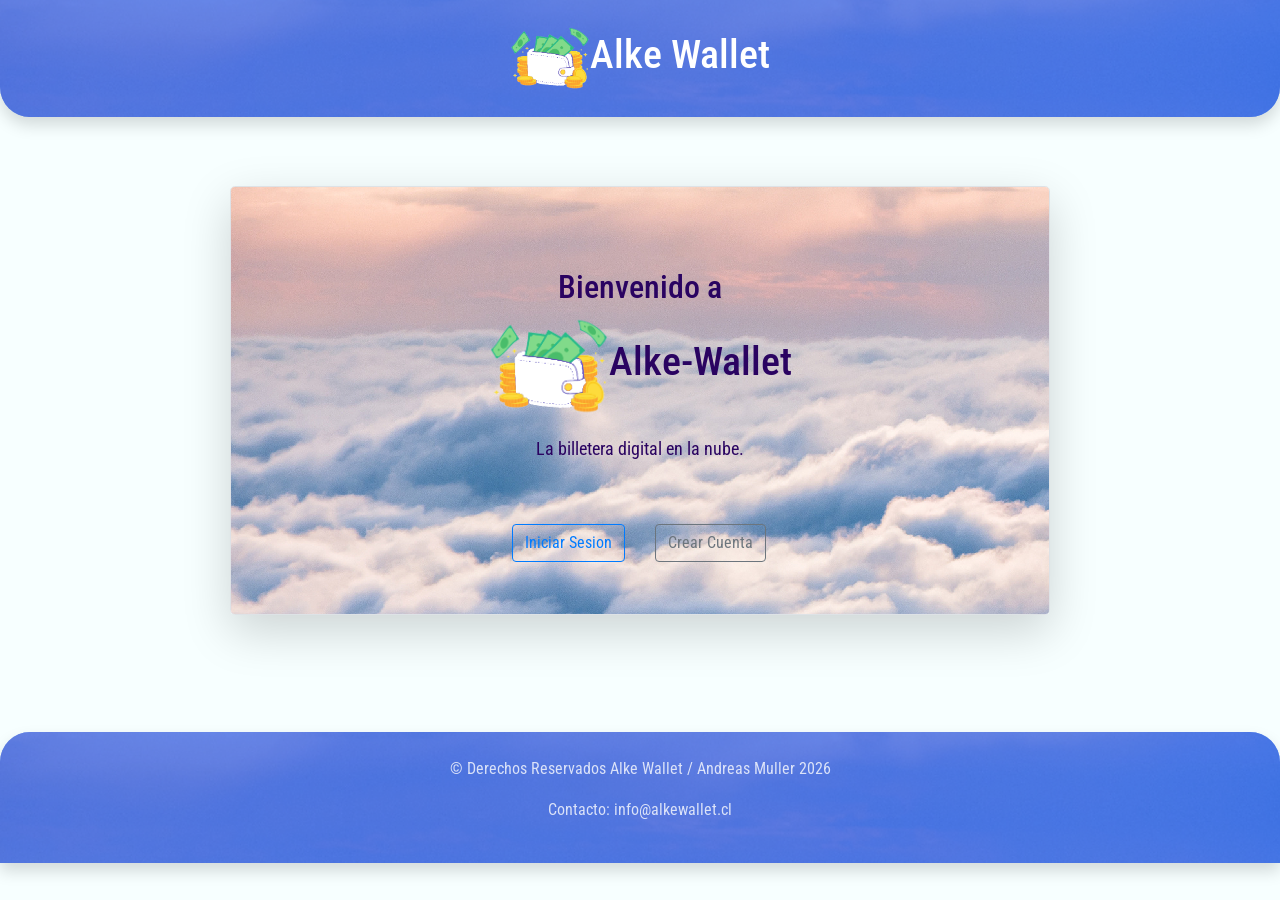
<file: index.html>
<!DOCTYPE html>
<html lang="es">
<head>
    <meta charset="UTF-8">
    <meta name="viewport" content="width=device-width, initial-scale=1.0">
    <link rel="stylesheet" href="https://cdn.jsdelivr.net/npm/bootstrap@4.6.2/dist/css/bootstrap.min.css" integrity="sha384-xOolHFLEh07PJGoPkLv1IbcEPTNtaed2xpHsD9ESMhqIYd0nLMwNLD69Npy4HI+N" crossorigin="anonymous">
    <link rel="preconnect" href="https://fonts.googleapis.com">
    <link rel="preconnect" href="https://fonts.gstatic.com" crossorigin>
    <link href="https://fonts.googleapis.com/css2?family=Roboto+Condensed:ital,wght@0,100..900;1,100..900&display=swap" rel="stylesheet">
    <link rel="stylesheet" href="./assets/css/style.css">


    <title>Inicio</title>
</head>
    
<header  id="miCuadrado2" class="cuadrocielo shadow">
    <div class="container">
      <div class="d-flex justify-content-center d-flex align-items-center">
        <img src="./assets/img/bille5.png" alt="" class="" width="80" ><h1>Alke Wallet</h1>
      </div>
    </div>
</header>
<body>
<main>

<br>

<div class="container rounded-lg border shadow-lg p-1 miCuadrado" id="miCuadrado" style="width: 80%; height: 80%;">

  <div class="container text-center p-5">
    <br>
    <h2>Bienvenido a</h2>
          <div class="d-flex justify-content-center d-flex align-items-center">
        <img src="./assets/img/bille5.png" alt="" class="" width="120" ><h1>Alke-Wallet</h1>
    </div>

    <p class="p-3">La billetera digital en la nube.</p>
    <br>
<div class="row flex-nowrap">
<div class="d-flex justify-content-end col-md-6"> 
    <a href="./login.html" class="btn btn-outline-primary">Iniciar Sesion</a>
</div>

<div class="d-flex justify-content-start col-md-6"> 
    <a href="./createacount.html" class="btn btn-outline-secondary">Crear Cuenta</a>
</div>
</div>

</div>
</div>

<div class="d-flex justify-content-center mt-5" hidden> 
    <a href="./menu.html" class="btn btn-outline-primary" hidden>Ir al Menú ▶️</a>
</div>




<br>
</main>

<footer class="cuadrocielo shadow">
    <div>
        <p>&copy; Derechos Reservados Alke Wallet / Andreas Muller 2026</p>
        <p >Contacto: info@alkewallet.cl</p>
    </div>
</footer>



<script src="https://code.jquery.com/jquery-3.7.1.min.js" integrity="sha256-/JqT3SQfawRcv/BIHPThkBvs0OEvtFFmqPF/lYI/Cxo=" crossorigin="anonymous"></script>
<script src="https://cdn.jsdelivr.net/npm/popper.js@1.16.1/dist/umd/popper.min.js" integrity="sha384-9/reFTGAW83EW2RDu2S0VKaIzap3H66lZH81PoYlFhbGU+6BZp6G7niu735Sk7lN" crossorigin="anonymous"></script>
<script src="https://cdn.jsdelivr.net/npm/bootstrap@4.6.2/dist/js/bootstrap.min.js" integrity="sha384-+sLIOodYLS7CIrQpBjl+C7nPvqq+FbNUBDunl/OZv93DB7Ln/533i8e/mZXLi/P+" crossorigin="anonymous"></script>
<script src="./assets/js/index.js"></script>  




</body>
</html>
</file>
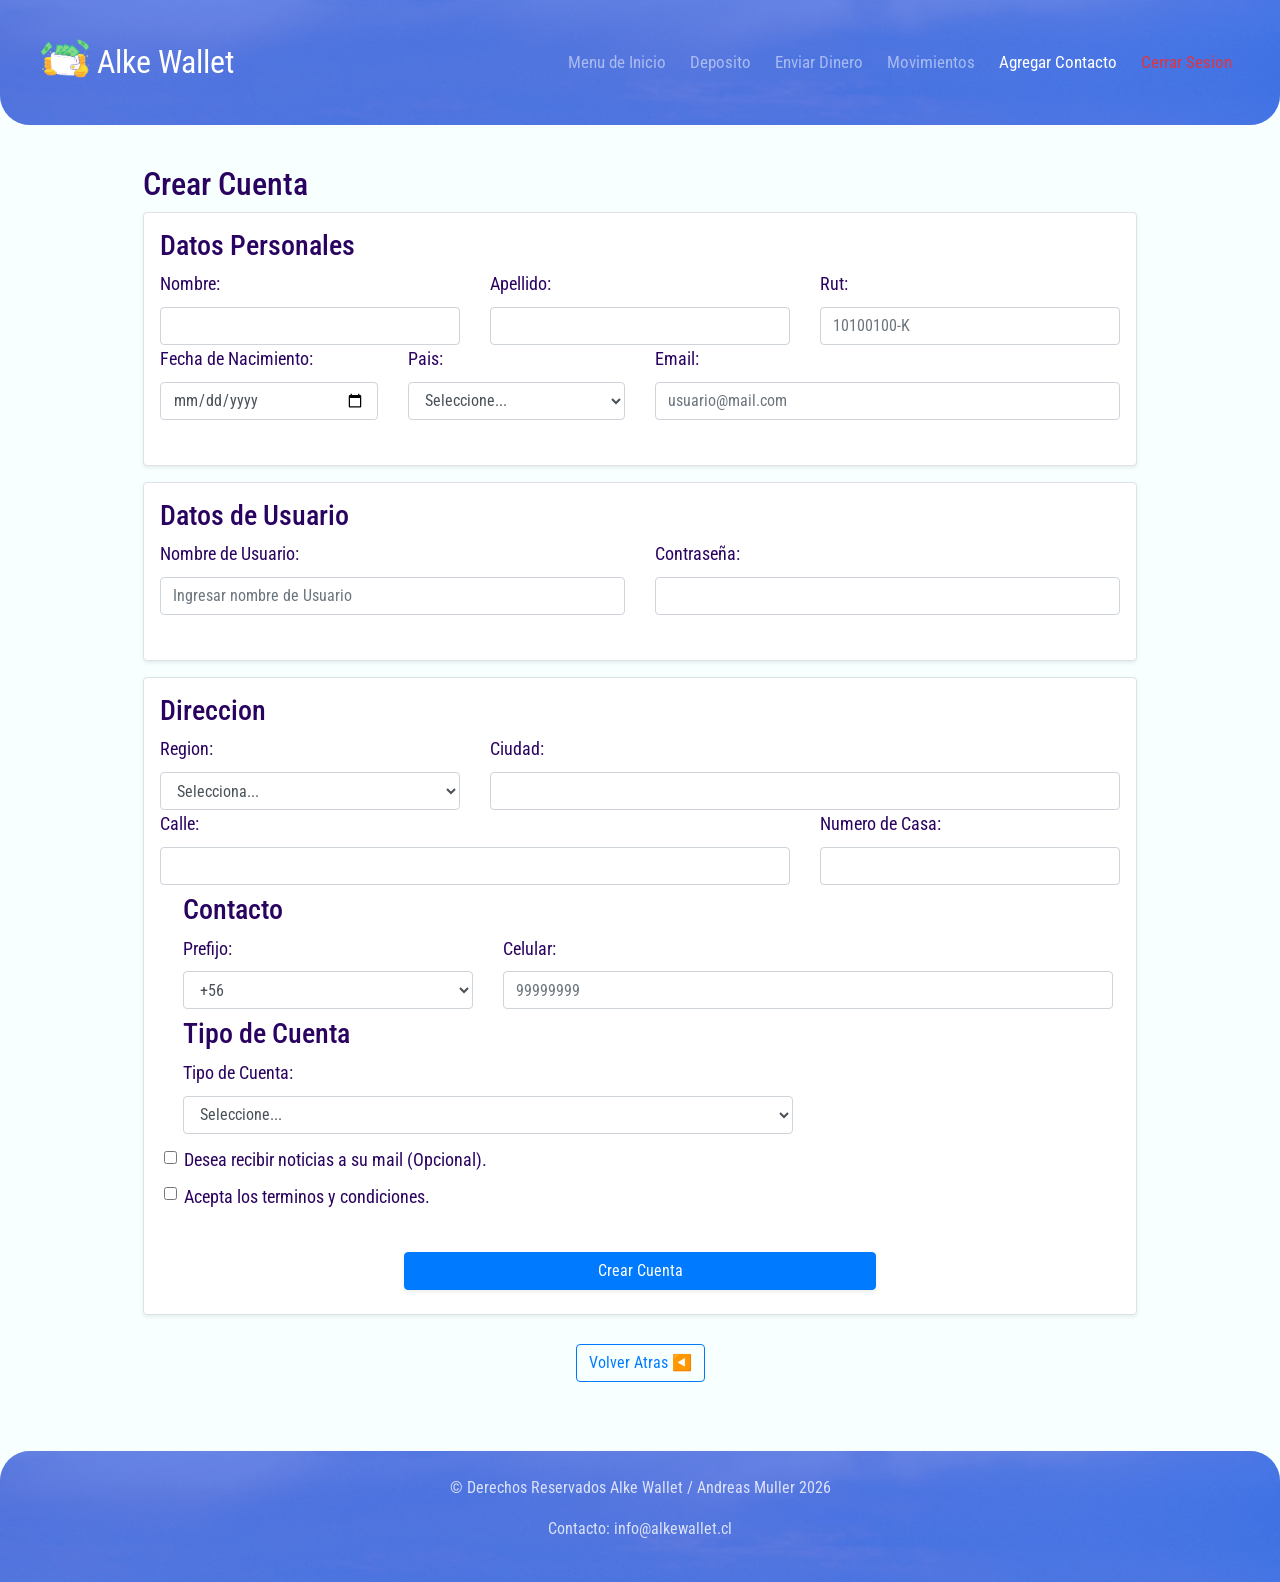
<file: createacount.html>
<!DOCTYPE html>
<html lang="es">
<head>
    <meta charset="UTF-8">
    <meta name="viewport" content="width=device-width, initial-scale=1.0">
    <link rel="stylesheet" href="https://cdn.jsdelivr.net/npm/bootstrap@4.6.2/dist/css/bootstrap.min.css" integrity="sha384-xOolHFLEh07PJGoPkLv1IbcEPTNtaed2xpHsD9ESMhqIYd0nLMwNLD69Npy4HI+N" crossorigin="anonymous">
    <link rel="preconnect" href="https://fonts.googleapis.com">
    <link rel="preconnect" href="https://fonts.gstatic.com" crossorigin>
    <link href="https://fonts.googleapis.com/css2?family=Roboto+Condensed:ital,wght@0,100..900;1,100..900&display=swap" rel="stylesheet">
    <link rel="stylesheet" href="./assets/css/style.css">


    <title>Crear Usuario</title>
</head>
    
<header  id="miCuadrado2" class="cuadrocielo ">
 <nav class="navbar navbar-expand-md navbar-dark rounded ">

    <a class="navbar-brand logo2" href="./menu.html">
    <img src="./assets/img/bille5.png" width="30" height="30" class="d-inline-block align-top" alt="">
    Alke Wallet
    </a>

  <button class="navbar-toggler" type="button" data-toggle="collapse" data-target="#navbarNavDropdown" aria-controls="navbarNavDropdown" aria-expanded="false" aria-label="Toggle navigation">
    <span class="navbar-toggler-icon"></span>
  </button>
  <div class="collapse navbar-collapse" id="navbarNavDropdown">
    <ul class="navbar-nav">
      <li class="nav-item">
        <a class="nav-link" href="./menu.html">Menu de Inicio</a>
      </li>
      <li class="nav-item">
        <a class="nav-link" href="./deposit.html">Deposito</a>
      </li>
      </li>
      <li class="nav-item">
        <a class="nav-link" href="./sendmoney.html">Enviar Dinero</a>
      </li>
      </li>
      <li class="nav-item">
        <a class="nav-link" href="./transactions.html">Movimientos</a>
      </li>
      </li>
      <li class="nav-item active">
        <a class="nav-link" href="./createcontact.html">Agregar Contacto</a>
      </li>
      
      <li class="nav-item">
        <a class="nav-link text-danger" href="./index.html">Cerrar Sesion</a>
      </li>
    </ul>
  </div>
</nav>
</header>

<body>

<main>



<div class="">
<div class="container">
<h2>Crear Cuenta</h2>
<form id="creausuario" class="needs-validation" novalidate>


<section class="container-fluid rounded overflow-hidden border p-3 shadow-sm bg-white">

<div class="row g-2">   

<h3 class="col-md-12">Datos Personales</h3>

  <div class="col-md-4">
    <label for="validationCustom01" class="form-label">Nombre:</label>
    <input type="text" class="form-control" id="validationCustom01" required>
     <div class="invalid-feedback">
        Ingrese su primer nombre.
      </div>
  </div>


  <div class="col-md-4">
    <label for="validationCustom02" class="form-label">Apellido:</label>
    <input type="text" class="form-control" id="validationCustom02" required>
     <div class="invalid-feedback">
        Ingrese su primer apellido.
      </div>
  </div>

  <div class="col-md-4">
    <label for="validationCustomRut" class="form-label">Rut:</label>
    <input type="tel" class="form-control" id="validationCustomRut" placeholder="10100100-K" pattern="[0-9]{7,8}-[a-zA-Z0-9]{1}" minlength="9" maxlength="10" required>
     <div class="invalid-feedback">
        Ingrese Rut valido.
      </div>
  </div>

      <div class="col-md-3">
    <label for="validationCustomCelular" class="form-label">Fecha de Nacimiento:</label>
    <input type="date" class="form-control" id="validationCustomCelular" value="01/01/1990" required>
    <div class="invalid-feedback">
      Ingrese una fecha de nacimiento.
    </div>
  </div>

      <div class="col-md-3">
    <label for="validationCustomPais" class="form-label">Pais:</label>
    <select class="form-control" id="validationCustomPais" required>
      <option selected disabled value="">Seleccione...</option>
      <option value="110">Chile</option>
      <option value="220">Argentina</option>
      <option value="330">Peru</option>
    </select>
    <div class="invalid-feedback">
      Seleccione un Pais.
    </div>
  </div>


  <div class="col-md-6">
    <label for="validationCustomMail" class="form-label">Email:</label>
    <input type="email" class="form-control" id="validationCustomMail" aria-describedby="inputGroupPrepend2" placeholder="usuario@mail.com" required>
    <div class="invalid-feedback">
        Ingrese un mail valido.
    </div>
  </div>
</div>
<br>
</section>
    

<p></p>

<section class="container-fluid rounded overflow-hidden border p-3 shadow-sm bg-white">
<div class="row g-2">

<h3 class="col-md-12">Datos de Usuario</h3>

  <div class="col-md-6">
    <label for="validationCustomUsername" class="form-label">Nombre de Usuario:</label>

      <input type="text" class="form-control" id="validationCustomUsername" aria-describedby="inputGroupPrepend" placeholder="Ingresar nombre de Usuario" minlength="6" maxlength="20" required>
      <div class="valid-feedback">
      Disponible!
      </div>
      <div class="invalid-feedback">
        Ingrese un Nombre de Usuario valido.
      </div>
  
  </div>


<div class="col-md-6">  
        <label for="validationCustomPassword" class="form-label">Contraseña:</label>
        <input type="password" class="form-control" id="validationCustomPassword" minlength="8" maxlength="20" required>
        <div class="invalid-feedback">
        Ingrese una contraseña valida, con un minimo 8 digitos.
        </div>
</div>
</div> 
<br>
</section>

<p></p>

<section class="container-fluid rounded overflow-hidden border p-3 shadow-sm bg-white">
<div class="row g-2">
<h3 class="col-md-12">Direccion</h3>

  <div class="col-md-4">
    <label for="validationCustom04" class="form-label">Region:</label>
    <select class="form-control" id="validationCustom04" required>
      <option selected disabled value="">Selecciona...</option>
      <option value="1">Arica y Parinacota</option>
      <option value="2">Tarapacá</option>
      <option value="3">Antofagasta</option>
      <option value="4">Atacama</option>
      <option value="5">Coquimbo</option>
      <option value="6">Valparaíso</option>
      <option value="7">Metropolitana</option>
      <option value="8">O'Higgins</option>
    </select>
    <div class="invalid-feedback">
      Seleccione una Region.
    </div>
  </div>

  <div class="col-md-8">
    <label for="validationCustom03" class="form-label">Ciudad:</label>
    <input type="text" class="form-control" id="validationCustom03" required>
    <div class="invalid-feedback">
      Ingrese una Ciudad valida.
    </div>
  </div>


  <div class="col-md-8">
    <label for="validationCustom05" class="form-label">Calle:</label>
    <input type="text" class="form-control" id="validationCustom05" required>
    <div class="invalid-feedback">
      Ingrese el nombre de la calle.
    </div>
  </div>

    <div class="col-md-4">
    <label for="validationCustomNumerocalle" class="form-label">Numero de Casa:</label>
    <input type="text" class="form-control" id="validationCustomNumerocalle" required>
    <div class="invalid-feedback">
      Ingrese el numero de casa.
    </div>
  </div>
</div>
 <section class="container-fluid rounded overflow-hidden m-2">
  <div class="row g-2">
  <h3 class="col-md-12">Contacto</h3>

  <div class="col-md-4 col-sm-3">
    <label for="validationCustomPre" class="form-label">Prefijo:</label>
    <select class="form-control" id="validationCustomPre" required>
      <option selected disabled value="">Seleccione...</option>
      <option selected value="01">+56</option>
      <option value="02">+32</option>
      <option value="03">+22</option>
    </select>
    <div class="invalid-feedback">
      Seleccione un tipo de Prefijo.
    </div>
  </div>

      <div class="col-md-8 col-sm-9">
    <label for="validationCustomCelular" class="form-label">Celular:</label>
    <input type="tel" class="form-control" id="validationCustomCelular" placeholder="99999999" pattern="[0-9]{8}" minlength="8" maxlength="10" required>
    <div class="invalid-feedback">
      Ingrese un numero de telefono valido.
    </div>
  </div>
  </div>
</section>



<section class="container-fluid rounded overflow-hidden m-2">
  <div class="row">
<h3 class="col-md-12">Tipo de Cuenta</h3>

  <div class="col-md-8">
    <label for="validationCustom06" class="form-label">Tipo de Cuenta:</label>
    <select class="form-control" id="validationCustom06" required>
      <option selected disabled value="">Seleccione...</option>
      <option value="11">Cuenta Corriente</option>
      <option value="22">Cuenta Vista</option>
      <option value="33">Cuenta de Ahorro</option>
    </select>
    <div class="invalid-feedback">
      Seleccione un tipo de cuenta.
    </div>
  </div>
</div>
</section>

<div class="row g-2">
    <div class="col-12 m-1">
    <div class="form-check form-switch">
      <input class="form-check-input" type="checkbox" value="" id="invalidCheck2">
      <label class="form-check-label" for="invalidCheck2">
        Desea recibir noticias a su mail (Opcional).
      </label>
    </div>
  </div>



  <div class="col-12 m-1">
    <div class="form-check">
      <input class="form-check-input" type="checkbox" value="" id="invalidCheck" required>
      <label class="form-check-label" for="invalidCheck">
        Acepta los terminos y condiciones.
      </label>
      <div class="invalid-feedback">
        Debe aceptar las condiciones antes de continuar.
      </div>
    </div>
  </div>
</div>

<br>  
  <div class="d-flex justify-content-center p-2">
    <button class="btn btn-primary rounded shadow-sm col-6" type="submit">Crear Cuenta</button>
  </div>

</section>
</form>
</div>



















  <div class="container">

<br>
<div class="d-flex justify-content-center"> 
    <a href="./index.html" class="btn btn-outline-primary">Volver Atras ◀️</a>
</div>

</div>

</div>

<br>
</main>

<footer class="cuadrocielo ">
    <div>
        <p>&copy; Derechos Reservados Alke Wallet / Andreas Muller 2026</p>
        <p >Contacto: info@alkewallet.cl</p>
    </div>
</footer>



<script src="https://code.jquery.com/jquery-3.7.1.min.js" integrity="sha256-/JqT3SQfawRcv/BIHPThkBvs0OEvtFFmqPF/lYI/Cxo=" crossorigin="anonymous"></script>
<script src="https://cdn.jsdelivr.net/npm/popper.js@1.16.1/dist/umd/popper.min.js" integrity="sha384-9/reFTGAW83EW2RDu2S0VKaIzap3H66lZH81PoYlFhbGU+6BZp6G7niu735Sk7lN" crossorigin="anonymous"></script>
<script src="https://cdn.jsdelivr.net/npm/bootstrap@4.6.2/dist/js/bootstrap.min.js" integrity="sha384-+sLIOodYLS7CIrQpBjl+C7nPvqq+FbNUBDunl/OZv93DB7Ln/533i8e/mZXLi/P+" crossorigin="anonymous"></script>
<script src="./assets/js/index.js"></script>      

    <script>
(() => {
  'use strict'

  const forms = document.querySelectorAll('.needs-validation')
  const formulario = document.getElementById('creausuario');


  Array.from(forms).forEach(form => {
    form.addEventListener('submit', event => {
      if (!form.checkValidity()) {
        event.preventDefault()
        event.stopPropagation()
      }
      else{
      event.preventDefault();
      alert('¡Su Cuenta de Usuario a sido creada con exito!');
      window.location.href = "./login.html"
      }

      form.classList.add('was-validated')
      
      
    }, false)
  })
})()
    </script>


</body>
</html>
</file>
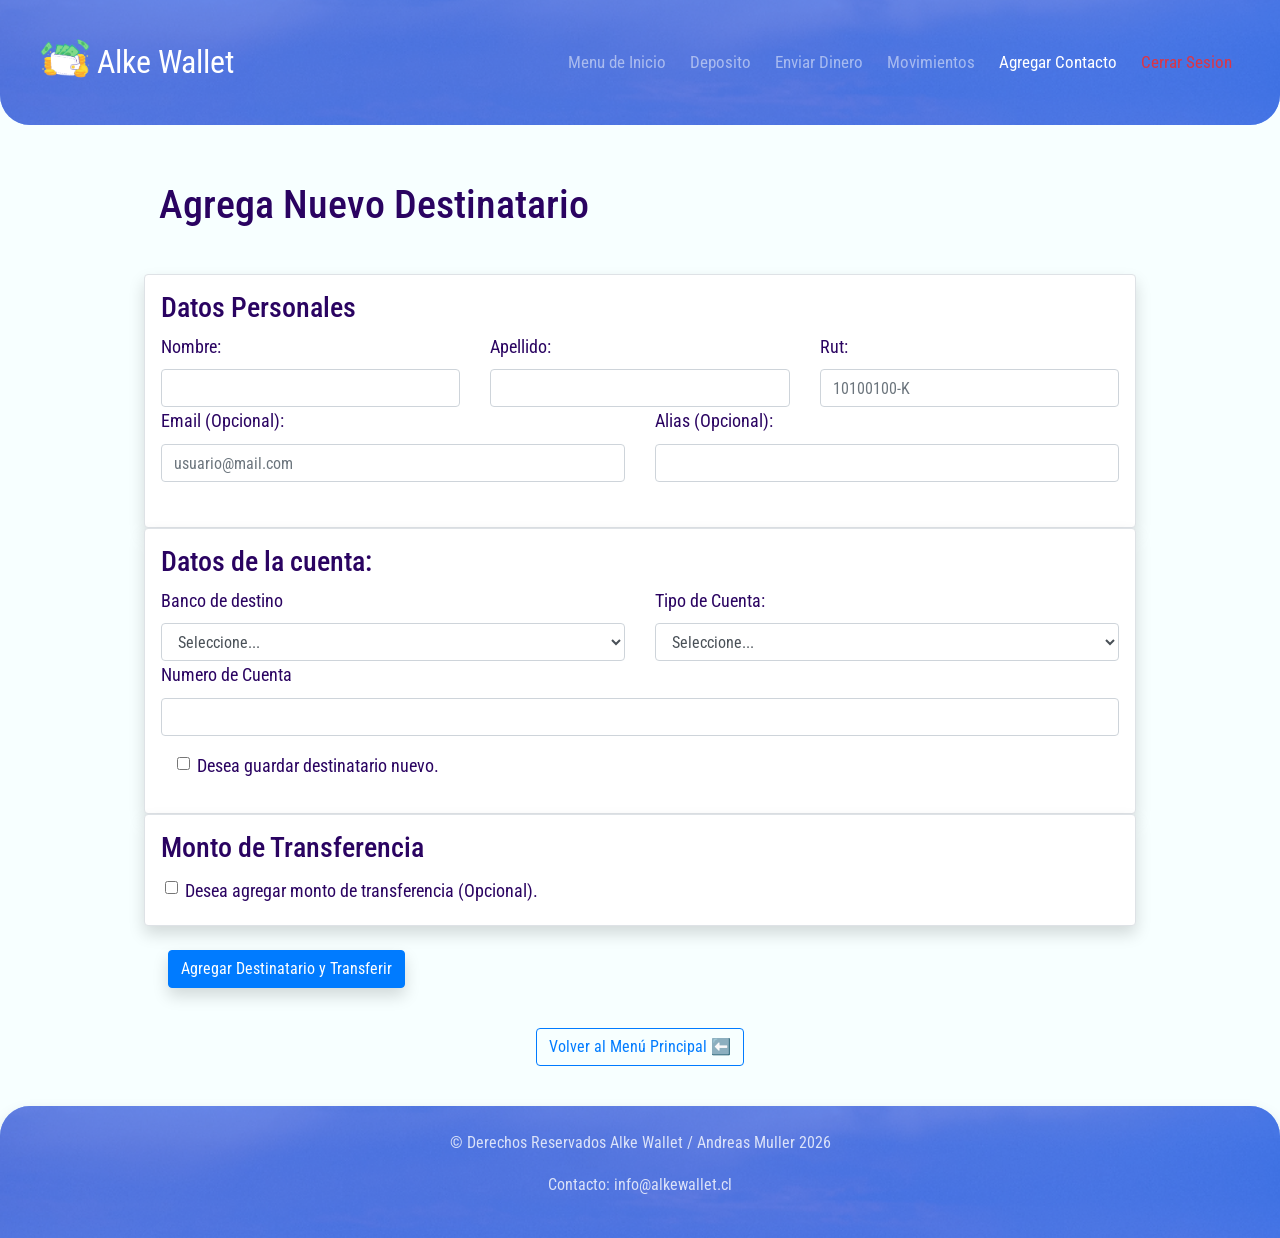
<file: createcontact.html>
<!DOCTYPE html>
<html lang="es">
<head>
    <meta charset="UTF-8">
    <meta name="viewport" content="width=device-width, initial-scale=1.0">
    <link rel="stylesheet" href="https://cdn.jsdelivr.net/npm/bootstrap@4.6.2/dist/css/bootstrap.min.css" integrity="sha384-xOolHFLEh07PJGoPkLv1IbcEPTNtaed2xpHsD9ESMhqIYd0nLMwNLD69Npy4HI+N" crossorigin="anonymous">
    <link rel="preconnect" href="https://fonts.googleapis.com">
    <link rel="preconnect" href="https://fonts.gstatic.com" crossorigin>
    <link href="https://fonts.googleapis.com/css2?family=Roboto+Condensed:ital,wght@0,100..900;1,100..900&display=swap" rel="stylesheet">
    <link rel="stylesheet" href="./assets/css/style.css">

    
    <title>Crear Contacto</title>
</head>   
    
<header  id="miCuadrado2" class="cuadrocielo ">
 <nav class="navbar navbar-expand-md navbar-dark rounded ">

    <a class="navbar-brand logo2" href="./menu.html">
    <img src="./assets/img/bille5.png" width="30" height="30" class="d-inline-block align-top" alt="">
    Alke Wallet
    </a>

  <button class="navbar-toggler" type="button" data-toggle="collapse" data-target="#navbarNavDropdown" aria-controls="navbarNavDropdown" aria-expanded="false" aria-label="Toggle navigation">
    <span class="navbar-toggler-icon"></span>
  </button>
  <div class="collapse navbar-collapse" id="navbarNavDropdown">
    <ul class="navbar-nav">
      <li class="nav-item">
        <a class="nav-link" href="./menu.html">Menu de Inicio</a>
      </li>
      <li class="nav-item">
        <a class="nav-link" href="./deposit.html">Deposito</a>
      </li>
      </li>
      <li class="nav-item">
        <a class="nav-link" href="./sendmoney.html">Enviar Dinero</a>
      </li>
      </li>
      <li class="nav-item">
        <a class="nav-link" href="./transactions.html">Movimientos</a>
      </li>
      </li>
      <li class="nav-item active">
        <a class="nav-link" href="./createcontact.html">Agregar Contacto</a>
      </li>
      
      <li class="nav-item">
        <a class="nav-link text-danger" href="./index.html">Cerrar Sesion</a>
      </li>
    </ul>
  </div>
</nav>
</header>
<body>
<main>


<div class="container p-3">

<section class="container">
        <h1 class="mb-3">Agrega Nuevo Destinatario</h1>
</section>
<br>


<div class="container">

<form id="crearcontacto" class="row g-3 needs-validation" novalidate>

<section class="container-fluid rounded overflow-hidden border p-3 shadow bg-white">

<div class="row g-2">

<h3 class="col-md-12">Datos Personales</h3>

  <div class="col-md-4">
    <label for="validationCustom01" class="form-label">Nombre:</label>
    <input type="text" class="form-control" id="validationCustom01" required>
     <div class="invalid-feedback">
        Ingrese primer Nombre del destinatario.
      </div>
  </div>


  <div class="col-md-4">
    <label for="validationCustom02" class="form-label">Apellido:</label>
    <input type="text" class="form-control" id="validationCustom02" required>
     <div class="invalid-feedback">
        Ingrese primer Apellido del destinatario.
      </div>
  </div>

  <div class="col-md-4">
    <label for="validationCustomRut" class="form-label">Rut:</label>
    <input type="tel" class="form-control" id="validationCustomRut" placeholder="10100100-K" pattern="[0-9]{7,8}-[a-zA-Z0-9]{1}" minlength="9" maxlength="10" required>
     <div class="invalid-feedback">
        Ingrese un Rut valido de destinatario.
      </div>
  </div>


  <div class="col-md-6">
    <label for="validationCustomMail" class="form-label">Email (Opcional):</label>
    <input type="email" class="form-control" id="validationCustomMail" aria-describedby="inputGroupPrepend2" placeholder="usuario@mail.com">
    <div class="invalid-feedback">
        Ingrese un Mail valido de destinatario.
    </div>
  </div>


  <div class="col-md-6">
    <label for="validationCustomUsername" class="form-label">Alias (Opcional):</label>
      <input type="text" class="form-control" id="validationCustomUsername"  aria-describedby="inputGroupPrepend" minlength="1">
      <div class="invalid-feedback">
        Ingrese un Alias para el destinatario.
      </div>
  </div>
</div>
<br>
</section>

<p class="h4"></p>

<section class="container-fluid rounded overflow-hidden border p-3 shadow bg-white">
<div class="row g-2"> 
  <h3 class="col-md-12">Datos de la cuenta:</h3>

    <div class="col-md-6">
    <label for="validationCustom04" class="form-label">Banco de destino</label>
    <select class="form-control" id="validationCustom04" required>
      <option selected disabled value="">Seleccione...</option>
      <option value="1">BCI / MACH</option>
      <option value="2">BANCO ESTADO</option>
      <option value="3">BANCO SANTANDER</option>
      <option value="4">BANCO DE CHILE</option>
      <option value="5">MERCADO PAGO</option>
      <option value="6">BANCO BICE</option>
      <option value="7">BANCO FALABELLA</option>
      <option value="8">BANCO ITAU</option>
    </select>
    <div class="invalid-feedback">
      Seleccione un Banco.
    </div>
  </div>

    <div class="col-md-6">
    <label for="validationCustom06" class="form-label">Tipo de Cuenta:</label>
    <select class="form-control" id="validationCustom06" required>
      <option selected disabled value="">Seleccione...</option>
      <option value="11">Cuenta Corriente</option>
      <option value="22">Cuenta Vista</option>
      <option value="33">Cuenta de Ahorro</option>
      <option value="44">Cuenta Rut</option>
    </select>
    <div class="invalid-feedback">
      Seleccione un tipo de cuenta.
    </div>
  </div>


  <div class="col-md-12">
    <label for="validationCustom03" class="form-label">Numero de Cuenta</label>
    <input type="text" class="form-control" id="validationCustom03" pattern="[0-9]{1,25}" minlength="3" maxlength="25" required>
    <div class="invalid-feedback">
      Ingrese un numero de cuenta valido para destinatario (solo numeros).
    </div>
  </div>

  
  <div class="col-12 ms-4 m-3">
    <div class="form-check">
      <input class="form-check-input" type="checkbox" value="" id="invalidCheck3">
      <label class="form-check-label" for="invalidCheck3">
        Desea guardar destinatario nuevo.
      </label>
    </div>
  </div>

</div>
</section>

<p class="h4"></p>

<section class="container-fluid rounded overflow-hidden border p-3 shadow bg-white">
<div class="row g-2">
  <h3 class="col-md-12">Monto de Transferencia</h3>

    <div class="col-12 m-1"> 
    <div class="form-check form-switch">
      <input class="form-check-input" type="checkbox" id="invalidCheck2" onclick="toggleOcultar()">
      <label class="form-check-label" for="invalidCheck2">
        Desea agregar monto de transferencia (Opcional).
      </label>
    </div>
  </div>

<section class="container" id="miCaja" style="display: none;">
<section class="container mt-4">
    
<section class="container">
  <div class="row">
    <div class="col-md-12 row rounded overflow-hidden border p-3 b-3 bg-white">
      <div class="container col-md-6">
        <h2 class="h5">Seleccione su Cuenta:</h2>


  <div class="form-check">
    <input type="radio" class="form-check-input" id="validationFormCheck2" name="radio-stacked">
    <label class="form-check-label" for="validationFormCheck2">Cuenta Corriente</label>
  </div>
  <div class="form-check">
    <input type="radio" class="form-check-input" id="validationFormCheck3" name="radio-stacked">
    <label class="form-check-label" for="validationFormCheck3">Cuenta Visa</label>
  </div>
    <div class="form-check mb-2">
    <input type="radio" class="form-check-input" id="validationFormCheck4" name="radio-stacked">
    <label class="form-check-label" for="validationFormCheck4">Cuenta de Ahorro</label>
    <div class="invalid-feedback">Seleccione una de sus cuentas!</div>
  </div>

  </div>

<div class="container col-md-6 p-2 rounded shadow bg-white">
    <label for="validationCustomSaldo" class="form-label h5">Saldo en su Cuenta:</label>
    <div class="input-group has-validation rounded overflow-hidden border">
    <span class="input-group-text">$</span>
    <input type="text" class="form-control text-right" id="validationCustomSaldo" placeholder="" value="1.200.000" pattern="[1-9]{1}[0-9]{1,100}[0-9]{1,100}[0-9]{1,100}" minlength="1" aria-label="Saldo" aria-describedby="addon-wrapping" readonly required>
    <span class="input-group-text">Pesos</span>
    <div class="invalid-feedback">Tu saldo debe ser mayor a $1000.</div>
    </div>
  </div>

  </div>
</div>
  </section>
</section>


<section class="container-fluid mt-4 rounded overflow-hidden border p-3 shadow-lg bg-white">

<div class="col-md-12"></div>

    <label for="CustomMonto" class="form-label">Monto de la Transaccion:</label>
    <div class="input-group has-validation">
    <span class="input-group-text">$</span>
    <input type="text" class="form-control form-control-lg text-right" id="CustomMonto" placeholder="0" pattern="[1-9]{1}[0-9]{1,100}[0-9]{1,100}[0-9]{1,100}" minlength="1" aria-label="Monto" aria-describedby="addon-wrapping">
        <span class="input-group-text">Pesos</span>
    <div class="invalid-feedback">Ingrese monto de transferencia (monto minimo $1000), o deje casilla en blanco.
    </div>
    </div>
</section>
</section>

</div>

</section>

  <div class="d-flex justify-content-center m-4">
    <button class="btn btn-primary rounded shadow" type="submit">Agregar Destinatario y Transferir</button>
  </div>

</form>

</div>
</div>

<div class="d-flex justify-content-center">     
    <a href="./menu.html" class="btn btn-outline-primary">Volver al Menú Principal ⬅️</a>
</div> 


    
</main>
<footer class="cuadrocielo shadow">
    <div>
        <p>&copy; Derechos Reservados Alke Wallet / Andreas Muller 2026</p>
        <p >Contacto: info@alkewallet.cl</p>
    </div>
</footer>


<script src="https://code.jquery.com/jquery-3.7.1.min.js" integrity="sha256-/JqT3SQfawRcv/BIHPThkBvs0OEvtFFmqPF/lYI/Cxo=" crossorigin="anonymous"></script>
<script src="https://cdn.jsdelivr.net/npm/popper.js@1.16.1/dist/umd/popper.min.js" integrity="sha384-9/reFTGAW83EW2RDu2S0VKaIzap3H66lZH81PoYlFhbGU+6BZp6G7niu735Sk7lN" crossorigin="anonymous"></script>
<script src="https://cdn.jsdelivr.net/npm/bootstrap@4.6.2/dist/js/bootstrap.min.js" integrity="sha384-+sLIOodYLS7CIrQpBjl+C7nPvqq+FbNUBDunl/OZv93DB7Ln/533i8e/mZXLi/P+" crossorigin="anonymous"></script>
<script src="./assets/js/index.js"></script>


  <script>
(() => {
  'use strict'

  const forms = document.querySelectorAll('.needs-validation')
  const formulario = document.getElementById('crearcontacto');


  Array.from(forms).forEach(form => {
    form.addEventListener('submit', event => {
      if (!form.checkValidity()) {
        event.preventDefault()
        event.stopPropagation()
      }
      else{
      event.preventDefault();
      alert('¡Contacto Pedro Casas Agregado con exito!');
      window.location.href = "./menu.html"
      }

      form.classList.add('was-validated')
      
      
    }, false)
  })
})()
    </script>

        <script>
      function toggleOcultar() {
            var elemento = document.getElementById("miCaja");
          
            if (elemento.style.display === "none") {
                elemento.style.display = "block";
            } else {
                elemento.style.display = "none";
            }
        }
    </script>

<script>

  const invalidCheck = document.getElementById("invalidCheck2");
  
  const validationFormCheck1 = document.getElementById("validationFormCheck2");
  const validationFormCheck2 = document.getElementById("validationFormCheck3");
  const validationFormCheck3 = document.getElementById("validationFormCheck4");
  const validationFormMonto = document.getElementById("CustomMonto");


  invalidCheck2.addEventListener("change", function() {

    if (this.checked) {
      validationFormCheck1.required = true;
      validationFormCheck2.required = true;
      validationFormCheck3.required = true;
      validationFormMonto.required = true;
    } else {
      validationFormCheck1.required = false;
      validationFormCheck2.required = false;
      validationFormCheck3.required = false;
      validationFormMonto.required = false;
    }
  });
</script>    




</body>
</html>
</file>
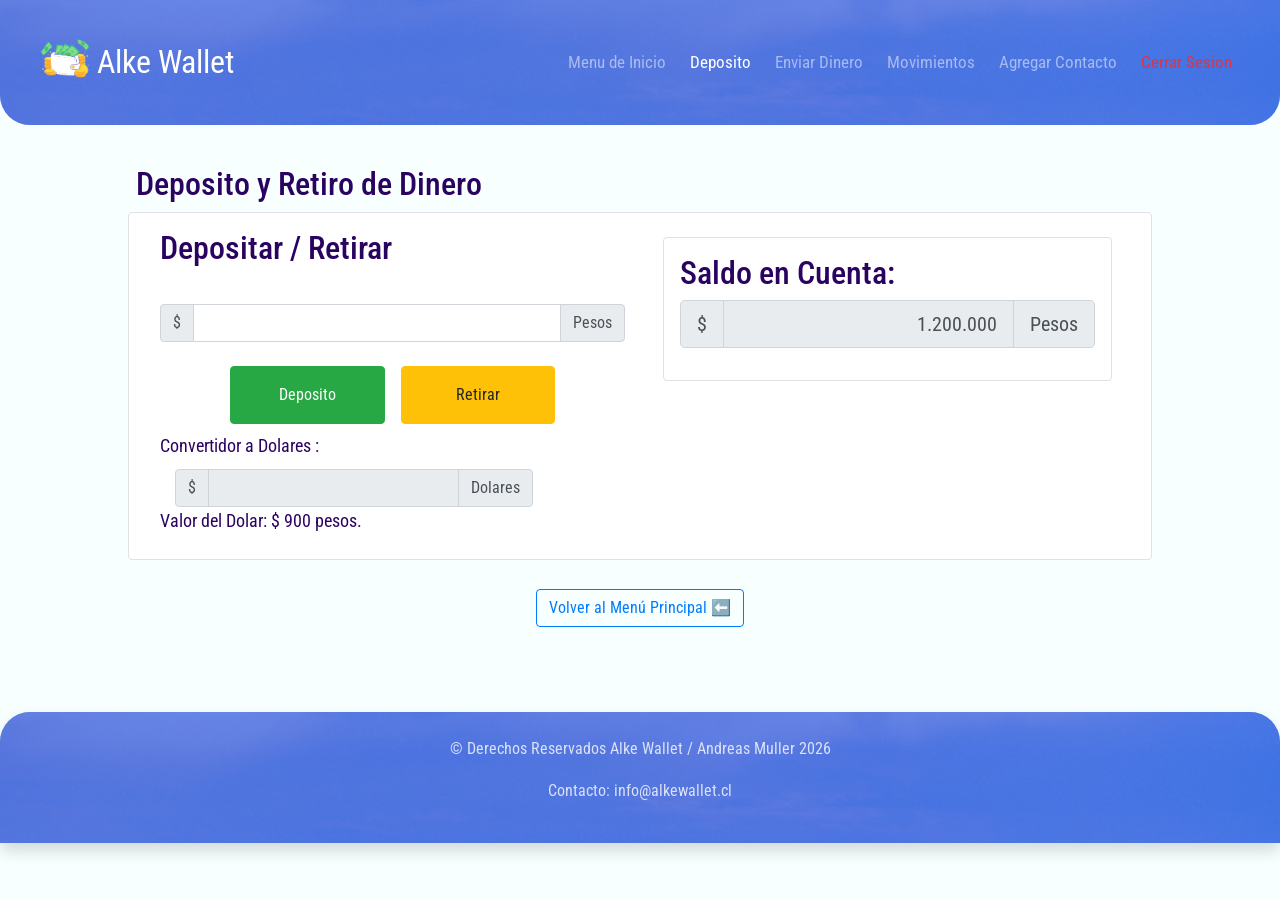
<file: deposit.html>
<!DOCTYPE html>
<html lang="es">
<head>
    <meta charset="UTF-8">
    <meta name="viewport" content="width=device-width, initial-scale=1.0">
    <link rel="stylesheet" href="https://cdn.jsdelivr.net/npm/bootstrap@4.6.2/dist/css/bootstrap.min.css" integrity="sha384-xOolHFLEh07PJGoPkLv1IbcEPTNtaed2xpHsD9ESMhqIYd0nLMwNLD69Npy4HI+N" crossorigin="anonymous">
    <link rel="preconnect" href="https://fonts.googleapis.com">
    <link rel="preconnect" href="https://fonts.gstatic.com" crossorigin>
    <link href="https://fonts.googleapis.com/css2?family=Roboto+Condensed:ital,wght@0,100..900;1,100..900&display=swap" rel="stylesheet">
    <link rel="stylesheet" href="./assets/css/style.css">

    
    <title>Depositar</title>
</head>   
    
<header  id="miCuadrado2" class="cuadrocielo ">
 <nav class="navbar navbar-expand-md navbar-dark rounded ">

    <a class="navbar-brand logo2" href="./menu.html">
    <img src="./assets/img/bille5.png" width="30" height="30" class="d-inline-block align-top" alt="">
    Alke Wallet
    </a>

  <button class="navbar-toggler" type="button" data-toggle="collapse" data-target="#navbarNavDropdown" aria-controls="navbarNavDropdown" aria-expanded="false" aria-label="Toggle navigation">
    <span class="navbar-toggler-icon"></span>
  </button>
  <div class="collapse navbar-collapse" id="navbarNavDropdown">
    <ul class="navbar-nav">
      <li class="nav-item">
        <a class="nav-link" href="./menu.html">Menu de Inicio</a>
      </li>
      <li class="nav-item active">
        <a class="nav-link" href="./deposit.html">Deposito</a>
      </li>
      </li>
      <li class="nav-item">
        <a class="nav-link" href="./sendmoney.html">Enviar Dinero</a>
      </li>
      </li>
      <li class="nav-item">
        <a class="nav-link" href="./transactions.html">Movimientos</a>
      </li>
      </li>
      <li class="nav-item">
        <a class="nav-link" href="./createcontact.html">Agregar Contacto</a>
      </li>
      
      <li class="nav-item">
        <a class="nav-link text-danger" href="./index.html">Cerrar Sesion</a>
      </li>
    </ul>
  </div>
</nav>
</header>
<body>
<main>


    <h2 class="m-2">Deposito y Retiro de Dinero</h2>
  <div class="container border rounded p-2 bg-white">

    <div class="row m-2">

    <div class="col-md-6">
    <h2>Depositar / Retirar</h2>
    
<br>
        <div class="input-group input-group mb-3">
          <div class="input-group-prepend">
          <span class="input-group-text">$</span>
          </div>
          <input type="text" class="form-control text-right" id="monto" value="" aria-label="Saldo">
          <div class="input-group-append">
          <span class="input-group-text">Pesos</span>
          </div>
        </div>


      <div id="resultado" class="alert alert-info mt-3" style="display: none"></div>


      <div class="d-flex justify-content-center">
      <button id="sumarbtn" class="btn btn-success col-4 m-2 p-2">Deposito</button>
      <button id="restarbtn" class="btn btn-warning col-4 m-2 p-3">Retirar</button>
      </div>

      <div id="resultado" class="alert alert-info mt-3" style="display: none"></div>

    <div class="">
        <label for="dolar">Convertidor a Dolares :</label>
        <div class="input-group input-group col-md-10">
          <div class="input-group-prepend">
          <span class="input-group-text">$</span>
          </div>
          <input type="text" class="form-control text-right" id="dolar" value="" aria-label="Conversion" readonly>
          <div class="input-group-append">
          <span class="input-group-text">Dolares</span>
          </div>
        </div>
          <label for="dolar">Valor del Dolar: $ 900 pesos.</label>
      </div>


    </div>



<br>

      <div class="col-md-6">

<div class="border rounded p-3 m-2">
        <h2>Saldo en Cuenta:</h2>

        <div class="input-group input-group-lg mb-3">
          <div class="input-group-prepend">
          <span class="input-group-text">$</span>
          </div>
          <input type="text" class="form-control text-right" id="balance" value="1.200.000" aria-label="Saldo" onkeyup="accionarconvertor()" readonly>
          <div class="input-group-append">
          <span class="input-group-text">Pesos</span>
          </div>
        </div>


</div>
      </div>
      <div id="resultado2" class="alert alert-info mt-3" style="display: none"></div>

</div>

</div>
<br>
<div class="d-flex justify-content-center">     
    <a href="./menu.html" class="btn btn-outline-primary">Volver al Menú Principal ⬅️</a>
</div> 




<br>


<div aria-live="polite" aria-atomic="true" class="d-flex justify-content-center align-items-center p-2" >
  <div class="position-fixed top-0 right-0 p-3" style="z-index: 5; right: 0; top: 0;">
    <div class="toast" id="toast1" role="alert" aria-live="assertive" aria-atomic="true" data-delay="10000">
    </div>
</div>
</div>


</main>

<footer class="cuadrocielo shadow">
    <div>
        <p>&copy; Derechos Reservados Alke Wallet / Andreas Muller 2026</p>
        <p >Contacto: info@alkewallet.cl</p>
    </div>
</footer>


<script src="https://code.jquery.com/jquery-3.7.1.min.js" integrity="sha256-/JqT3SQfawRcv/BIHPThkBvs0OEvtFFmqPF/lYI/Cxo=" crossorigin="anonymous"></script>
<script src="https://cdn.jsdelivr.net/npm/popper.js@1.16.1/dist/umd/popper.min.js" integrity="sha384-9/reFTGAW83EW2RDu2S0VKaIzap3H66lZH81PoYlFhbGU+6BZp6G7niu735Sk7lN" crossorigin="anonymous"></script>
<script src="https://cdn.jsdelivr.net/npm/bootstrap@4.6.2/dist/js/bootstrap.min.js" integrity="sha384-+sLIOodYLS7CIrQpBjl+C7nPvqq+FbNUBDunl/OZv93DB7Ln/533i8e/mZXLi/P+" crossorigin="anonymous"></script>
<script src="./assets/js/index.js"></script>

</body>
</html>
</file>
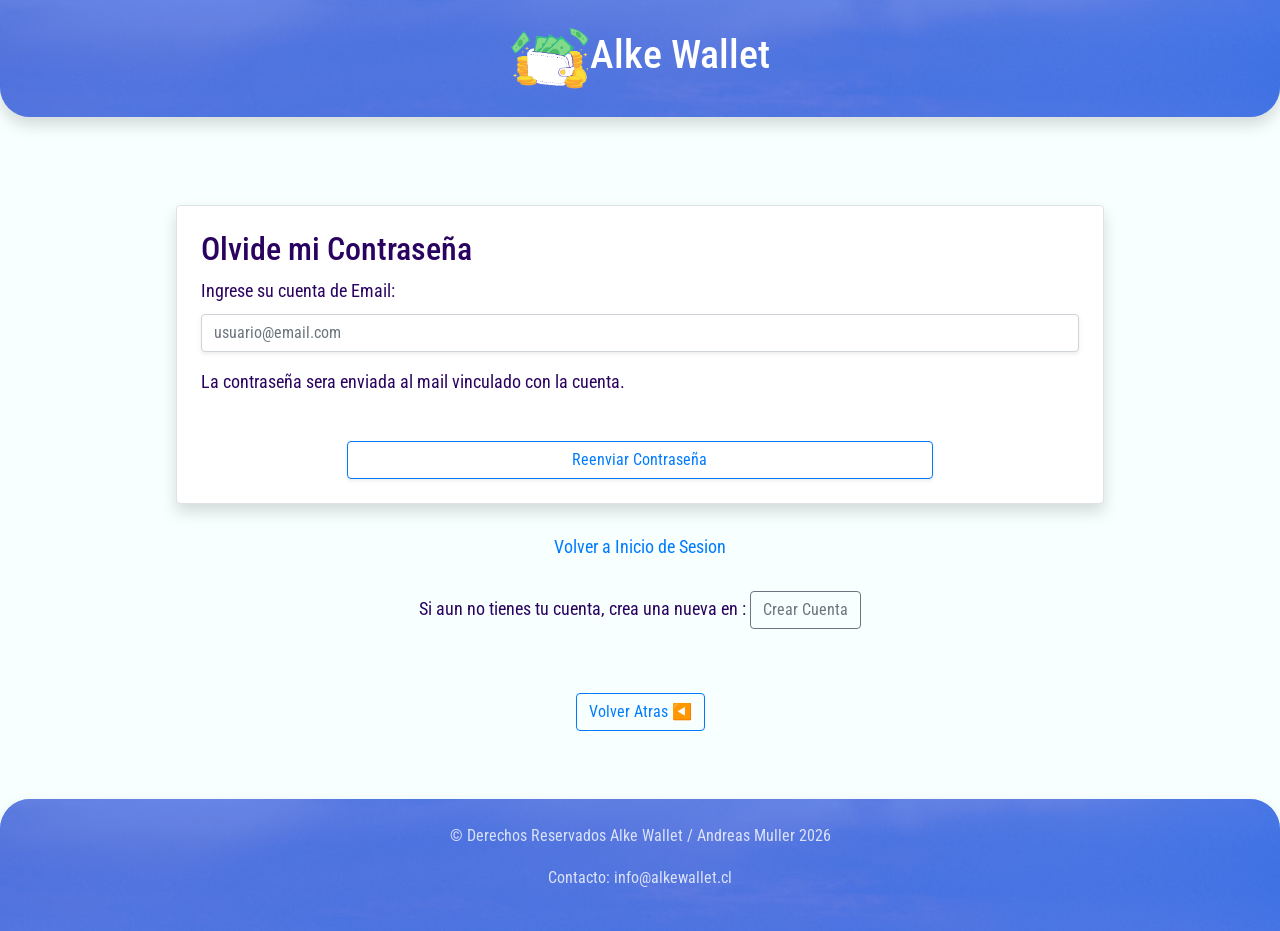
<file: forgotpass.html>
<!DOCTYPE html>
<html lang="es">
<head>
    <meta charset="UTF-8">
    <meta name="viewport" content="width=device-width, initial-scale=1.0">
    <link rel="stylesheet" href="https://cdn.jsdelivr.net/npm/bootstrap@4.6.2/dist/css/bootstrap.min.css" integrity="sha384-xOolHFLEh07PJGoPkLv1IbcEPTNtaed2xpHsD9ESMhqIYd0nLMwNLD69Npy4HI+N" crossorigin="anonymous">
    <link rel="preconnect" href="https://fonts.googleapis.com">
    <link rel="preconnect" href="https://fonts.gstatic.com" crossorigin>
    <link href="https://fonts.googleapis.com/css2?family=Roboto+Condensed:ital,wght@0,100..900;1,100..900&display=swap" rel="stylesheet">
    <link rel="stylesheet" href="./assets/css/style.css">

    <title>Olvide contraseña</title>
</head>
    
<header  id="miCuadrado2" class="cuadrocielo shadow">
    <div class="container">
      <div class="d-flex justify-content-center d-flex align-items-center">
        <img src="./assets/img/bille5.png" alt="" class="" width="80" ><h1>Alke Wallet</h1>
      </div>
    </div>
</header>
<body>

<main>
  




<div class="container p-5">

<div class="container p-4 border rounded shadow bg-white">
<h2>Olvide mi Contraseña</h2>
<form id="reenviarmail">    

<div class="form-group">
        <label for="email">Ingrese su cuenta de Email:</label>
        <input type="email" class="form-control shadow-sm" id="email" placeholder="usuario@email.com" required>
</div>
<div class="text-left ps-3">
    <p>La contraseña sera enviada al mail vinculado con la cuenta.
    </p>
</div>

<br>
<div class="d-flex justify-content-center mx-auto">
  <button class="btn btn-outline-primary rounded shadow-sm col-8" type="submit">Reenviar Contraseña</button>
</div>
</form>
</div>
<br>

<div class="container text-center color-info">

<a class="icon-link link-success" href="./login.html">
    Volver a Inicio de Sesion
</a>


</div>

<br>

<div class="container text-center">
  <p>Si aun no tienes tu cuenta, crea una nueva en : <a href="./createacount.html" class="btn btn-outline-secondary">Crear Cuenta</a></p>
</div>


</div>


<div class="container">

<div class="d-flex justify-content-center"> 
    <a href="./login.html" class="btn btn-outline-primary">Volver Atras ◀️</a>
</div>

</div>





<br>
</main>

<footer class="cuadrocielo shadow">
    <div>
        <p>&copy; Derechos Reservados Alke Wallet / Andreas Muller 2026</p>
        <p >Contacto: info@alkewallet.cl</p>
    </div>
</footer>



<script src="https://code.jquery.com/jquery-3.7.1.min.js" integrity="sha256-/JqT3SQfawRcv/BIHPThkBvs0OEvtFFmqPF/lYI/Cxo=" crossorigin="anonymous"></script>
<script src="https://cdn.jsdelivr.net/npm/popper.js@1.16.1/dist/umd/popper.min.js" integrity="sha384-9/reFTGAW83EW2RDu2S0VKaIzap3H66lZH81PoYlFhbGU+6BZp6G7niu735Sk7lN" crossorigin="anonymous"></script>
<script src="https://cdn.jsdelivr.net/npm/bootstrap@4.6.2/dist/js/bootstrap.min.js" integrity="sha384-+sLIOodYLS7CIrQpBjl+C7nPvqq+FbNUBDunl/OZv93DB7Ln/533i8e/mZXLi/P+" crossorigin="anonymous"></script>
<script src="./assets/js/index.js"></script>




</body>
</html>
</file>
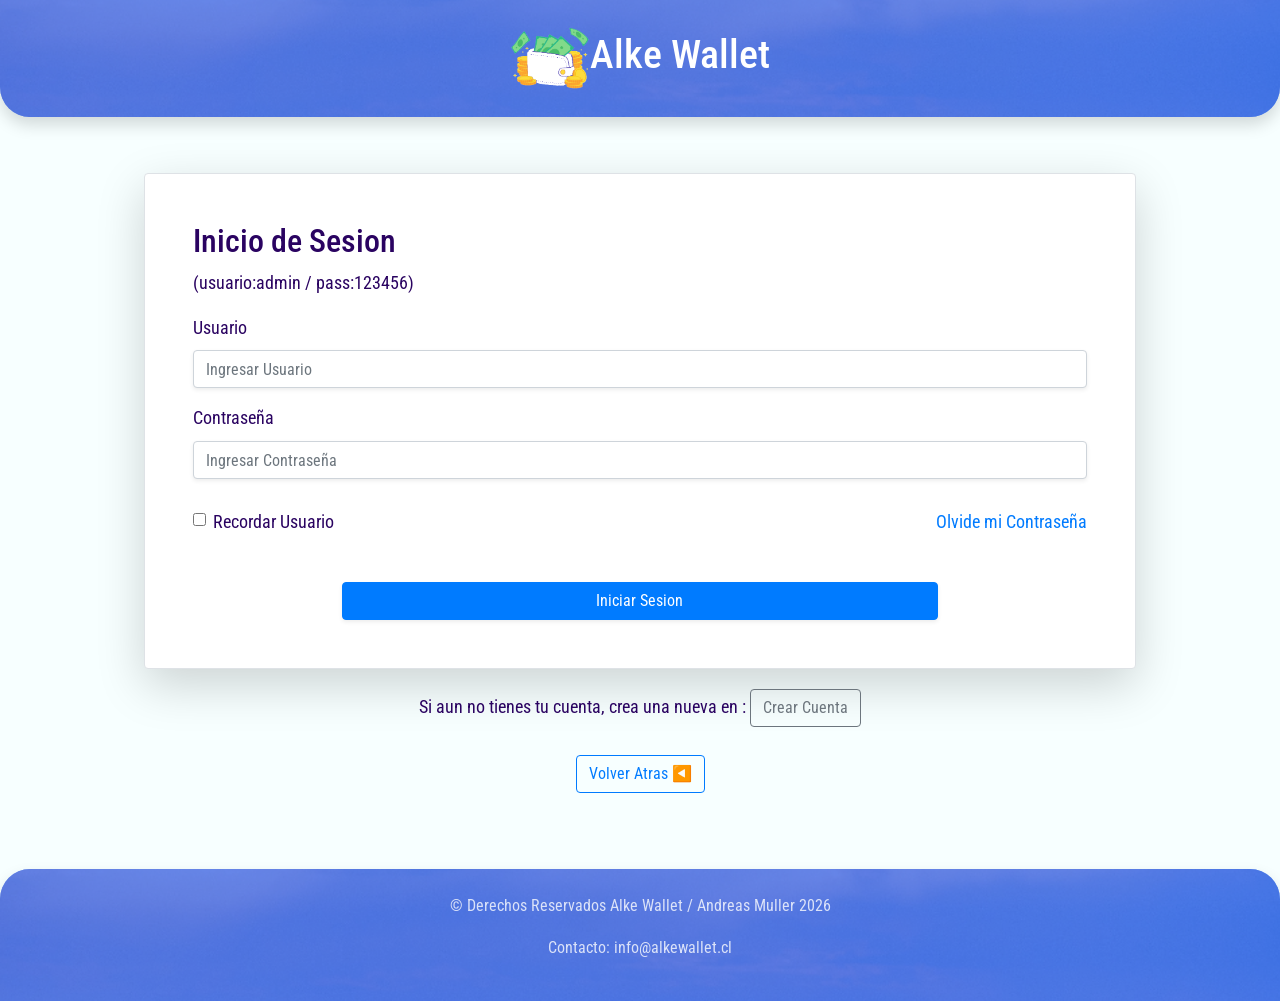
<file: login.html>
<!DOCTYPE html>
<html lang="es">
<head>
    <meta charset="UTF-8">
    <meta name="viewport" content="width=device-width, initial-scale=1.0">
    <link rel="stylesheet" href="https://cdn.jsdelivr.net/npm/bootstrap@4.6.2/dist/css/bootstrap.min.css" integrity="sha384-xOolHFLEh07PJGoPkLv1IbcEPTNtaed2xpHsD9ESMhqIYd0nLMwNLD69Npy4HI+N" crossorigin="anonymous">
    <link rel="preconnect" href="https://fonts.googleapis.com">
    <link rel="preconnect" href="https://fonts.gstatic.com" crossorigin>
    <link href="https://fonts.googleapis.com/css2?family=Roboto+Condensed:ital,wght@0,100..900;1,100..900&display=swap" rel="stylesheet">
    <link rel="stylesheet" href="./assets/css/style.css">

    <title>Iniciar Sesion</title>
</head>
    
<header  id="miCuadrado2" class="cuadrocielo shadow">
    <div class="container">
      <div class="d-flex justify-content-center d-flex align-items-center">
        <img src="./assets/img/bille5.png" alt="" class="" width="80" ><h1>Alke Wallet</h1>
      </div>
    </div>
</header>
<body>
<main>
  



   


<div class="container p-3">
 
<section class="container overflow-hidden border p-5 rounded shadow-lg bg-white">
    <h2>Inicio de Sesion</h2>
    <p>(usuario:admin / pass:123456)</p>  

<form id="loginForm">

<div class="form-floating mb-3 rounded">
  <label for="username">Usuario</label>
  <input type="username" class="form-control shadow-sm" id="username" aria-describedby="inputGroupPrepend2" placeholder="Ingresar Usuario" required>

</div>


<div class="form-floating rounded">
   <label for="password">Contraseña</label>
  <input type="password" class="form-control shadow-sm" id="password" placeholder="Ingresar Contraseña" minlength="6" maxlength="20" required>
</div>


<br>

<div class="container"></div>

<div class="row">
  <div class="col text-left">
    <div class="form-check form-switch">
      <input class="form-check-input" type="checkbox" role="switch" id="switchCheckDefault">
      <label class="form-check-label" for="switchCheckDefault">Recordar Usuario</label>
    </div>
  </div>
    <div class="col text-right">
      <p><a href="./forgotpass.html" class="link-secondary link-offset-2 link-underline-opacity-25 link-underline-opacity-100-hover">Olvide mi Contraseña</a></p>
    </div>
  </div>


<br>

<div class="d-flex justify-content-around">
  <button class="btn btn-primary rounded shadow-sm col-8" type="submit">Iniciar Sesion</button>
</div>

</form>

</section>
</div> 



<div class="container">


<div class="d-flex justify-content-center m-1"> 
<div class="container text-center">
  <p>Si aun no tienes tu cuenta, crea una nueva en : <a href="./createacount.html" class="btn btn-outline-secondary">Crear Cuenta</a></p>
</div>
</div>
<div class="d-flex justify-content-center p-2"> 
    <a href="./index.html" class="btn btn-outline-primary">Volver Atras ◀️</a>
</div>

</div>

<br>
</main>

<footer class="cuadrocielo shadow">
    <div>
        <p>&copy; Derechos Reservados Alke Wallet / Andreas Muller 2026</p>
        <p >Contacto: info@alkewallet.cl</p>
    </div>
</footer>



<script src="https://code.jquery.com/jquery-3.7.1.min.js" integrity="sha256-/JqT3SQfawRcv/BIHPThkBvs0OEvtFFmqPF/lYI/Cxo=" crossorigin="anonymous"></script>
<script src="https://cdn.jsdelivr.net/npm/popper.js@1.16.1/dist/umd/popper.min.js" integrity="sha384-9/reFTGAW83EW2RDu2S0VKaIzap3H66lZH81PoYlFhbGU+6BZp6G7niu735Sk7lN" crossorigin="anonymous"></script>
<script src="https://cdn.jsdelivr.net/npm/bootstrap@4.6.2/dist/js/bootstrap.min.js" integrity="sha384-+sLIOodYLS7CIrQpBjl+C7nPvqq+FbNUBDunl/OZv93DB7Ln/533i8e/mZXLi/P+" crossorigin="anonymous"></script>
<script src="./assets/js/index.js"></script>   

</body>
</html>
</file>
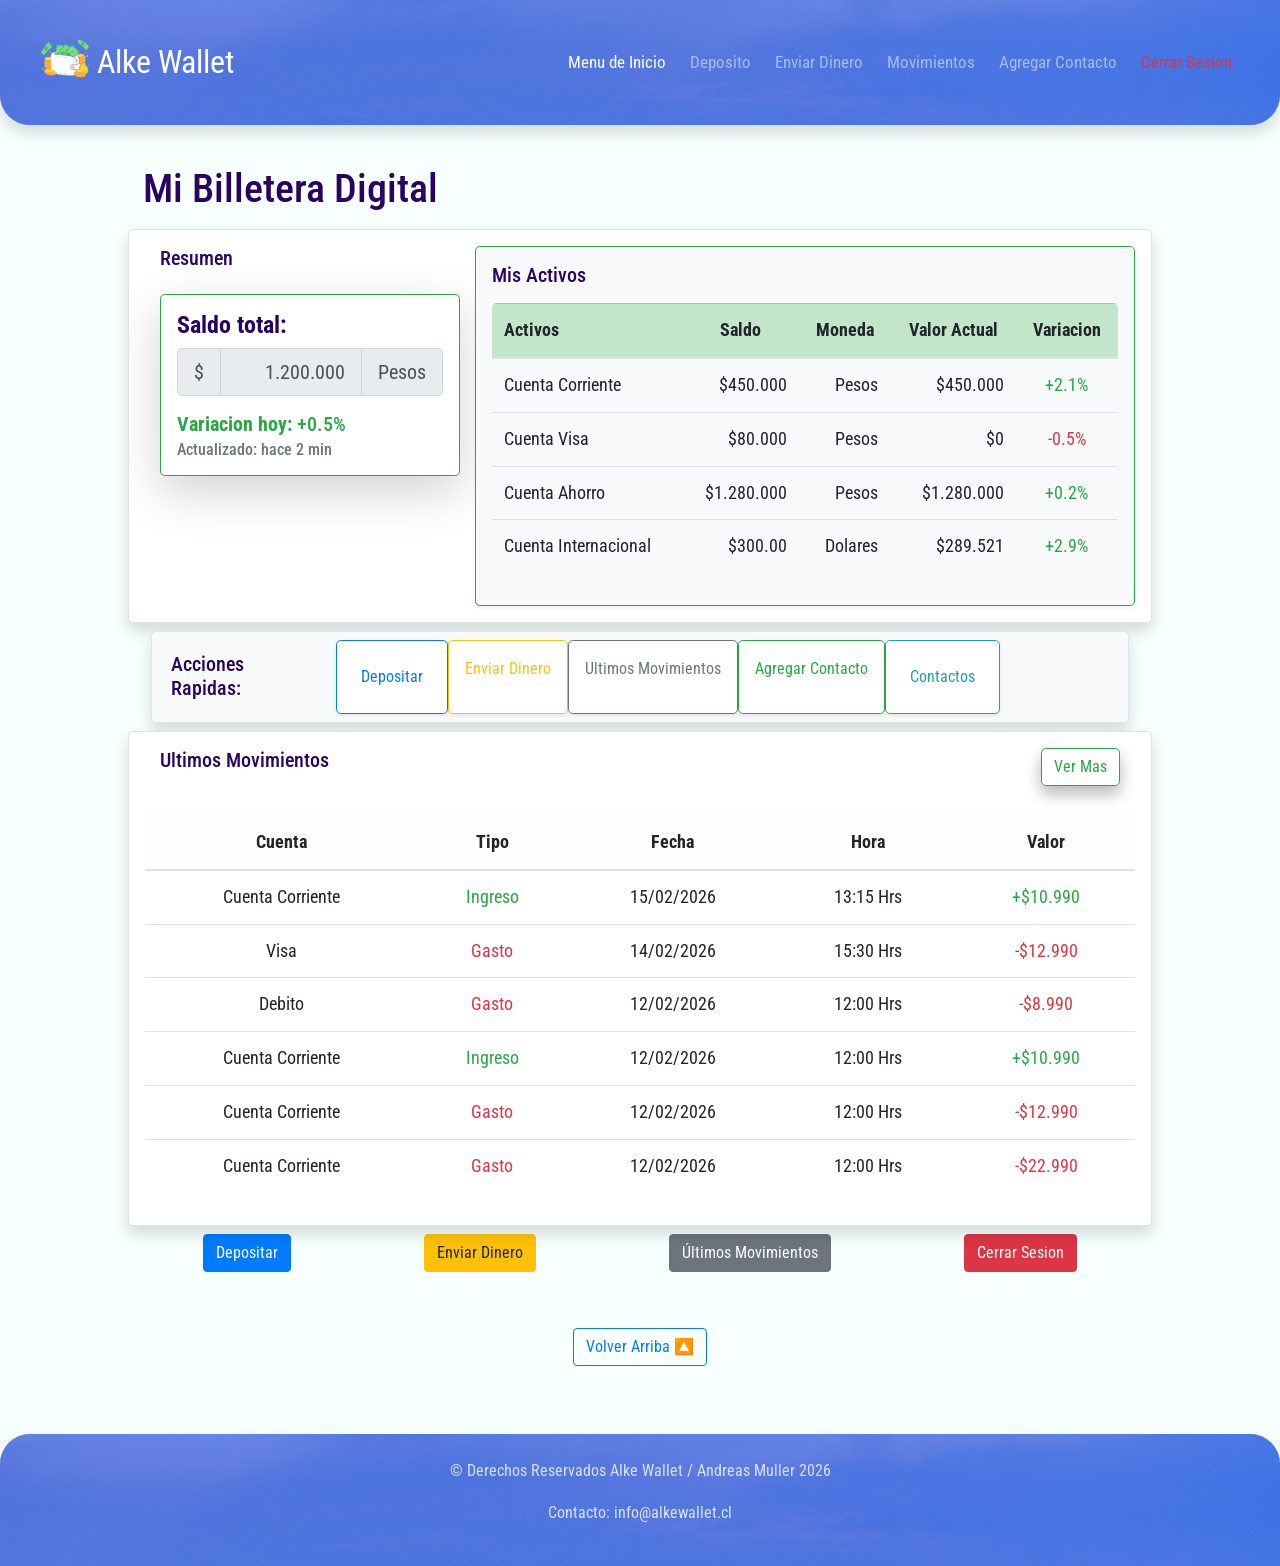
<file: menu.html>
<!DOCTYPE html>
<html lang="es">
<head>
    <meta charset="UTF-8">
    <meta name="viewport" content="width=device-width, initial-scale=1.0">
    <link rel="stylesheet" href="https://cdn.jsdelivr.net/npm/bootstrap@4.6.2/dist/css/bootstrap.min.css" integrity="sha384-xOolHFLEh07PJGoPkLv1IbcEPTNtaed2xpHsD9ESMhqIYd0nLMwNLD69Npy4HI+N" crossorigin="anonymous">
    <link rel="preconnect" href="https://fonts.googleapis.com">
    <link rel="preconnect" href="https://fonts.gstatic.com" crossorigin>
    <link href="https://fonts.googleapis.com/css2?family=Roboto+Condensed:ital,wght@0,100..900;1,100..900&display=swap" rel="stylesheet">
    <link rel="stylesheet" href="./assets/css/style.css">


    <title>Menu</title>
</head>   
    
<header  id="miCuadrado2" class="cuadrocielo shadow">

 <nav class="navbar navbar-expand-md navbar-dark rounded ">

    <a class="navbar-brand logo2" href="./menu.html">
    <img src="./assets/img/bille5.png" width="30" height="30" class="d-inline-block align-top" alt="Alke Wallet">
    Alke Wallet
    </a>

  <button class="navbar-toggler" type="button" data-toggle="collapse" data-target="#navbarNavDropdown" aria-controls="navbarNavDropdown" aria-expanded="false" aria-label="Toggle navigation">
    <span class="navbar-toggler-icon"></span>
  </button>
  <div class="collapse navbar-collapse" id="navbarNavDropdown">
    <ul class="navbar-nav">
      <li class="nav-item active">
        <a class="nav-link" href="./menu.html">Menu de Inicio</a>
      </li>
      <li class="nav-item">
        <a class="nav-link" href="./deposit.html">Deposito</a>
      </li>
      </li>
      <li class="nav-item">
        <a class="nav-link" href="./sendmoney.html">Enviar Dinero</a>
      </li>
      </li>
      <li class="nav-item">
        <a class="nav-link" href="./transactions.html">Movimientos</a>
      </li>
      </li>
      <li class="nav-item">
        <a class="nav-link" href="./createcontact.html">Agregar Contacto</a>
      </li>
      
      <li class="nav-item">
        <a class="nav-link text-danger" href="./index.html">Cerrar Sesion</a>
      </li>
    </ul>
  </div>
</nav>

</header>

<body>

<main>
  

<section class="container mt-4">
        <h1 class="mb-3">Mi Billetera Digital</h1>

        <section class="row overflow-hidden border p-3 rounded-lg shadow bg-white">

            <div class="col-lg-4">
                <h2 class="h5 mb-4">Resumen</h2>
                <div class="card p-3 border border-success rounded-lg shadow-lg">

                    <p class="h4 mb-2"><strong>Saldo total: </strong></p>
                    <div class="input-group input-group-lg mb-3">
                      <div class="input-group-prepend">
                      <span class="input-group-text">$</span>
                      </div>
                      <input type="text" class="form-control text-right" id="balance2" value="1.200.000" aria-label="Saldo" disabled>
                      <div class="input-group-append">
                      <span class="input-group-text">Pesos</span>
                      </div>
                    </div>

                    <p class="h5 mb-1 text-success"><strong >Variacion hoy: </strong> +0.5%</p>
                    <p class="h6 mb-0 text-muted">Actualizado: hace 2 min</p>
                
                </div>

            <br>

            </div>
            <div class="col-lg-8 rounded-lg overflow-hidden bg-light border border-success p-3 shadow-sm">
            <h2 class="h5 mb-3">Mis Activos</h2>
            <div class="table-responsive rounded-lg bg-light">
                <table class="table table-hover">
                    <thead class="table-success">
                        <tr>
                            <th class="text-left">Activos</th>
                            <th class="text-center">Saldo</th>
                            <th class="text-center">Moneda</th>
                            <th class="text-center">Valor Actual</th>
                            <th class="text-center">Variacion</th>
                        </tr>
                    </head>
                    <tbody>
                        <tr>
                            <td class="text-left">Cuenta Corriente</td>
                            <td class="text-right">$450.000</td>
                            <td class="text-right">Pesos</td>
                            <td class="text-right">$450.000</td>
                            <td class="text-success text-center">+2.1%</td>
                        </tr>
                        <tr>
                            <td class="text-left">Cuenta Visa</td>
                            <td class="text-right">$80.000</td>
                            <td class="text-right">Pesos</td>
                            <td class="text-right">$0</td>
                            <td class="text-danger text-center">-0.5%</td>
                        </tr>
                        <tr>
                            <td class="text-left">Cuenta Ahorro</td>
                            <td class="text-right">$1.280.000</td>
                            <td class="text-right">Pesos</td>
                            <td class="text-right">$1.280.000</td>
                            <td class="text-success text-center">+0.2%</td>
                        </tr>
                        <tr>
                            <td class="text-left">Cuenta Internacional</td>
                            <td class="text-right">$300.00</td>
                            <td class="text-right">Dolares</td>
                            <td class="text-right">$289.521</td>
                            <td class="text-success text-center">+2.9%</td>
                        </tr>
                    </tbody>
                </table>
            </div>
            </div>

        </section>

        
         <section class="row border m-2 p-1 rounded-lg shadow bg-light">

            <div class="col-md-2">
                <h2 class="h5 mt-3">Acciones Rapidas:</h2>
              </div>

<div class="col-md-10">
            <div class="d-flex align-content-stretch justify-content-evenly flex-nowrap p-1 gap-1 overflow-auto rounded-lg" >
            <div class="bg-white rounded-lg d-flex">
            <a class="btn btn-outline-primary rounded-lg p-4 shadow-sm" href="./deposit.html" role="button">Depositar</a>
            </div>
            <div class="bg-white rounded-lg d-flex">
            <a class="btn btn-outline-warning rounded-lg p-3 shadow-sm" href="./sendmoney.html" role="button">Enviar Dinero</a>
            </div>
            <div class="bg-white rounded-lg d-flex">
            <a class="btn btn-outline-danger rounded-lg p-4 shadow-sm" href="./traspaso.html" role="button" hidden>Traspaso</a>
            </div>

            <div class="bg-white rounded-lg d-flex">
            <a class="btn btn-outline-secondary rounded-lg p-3 shadow-sm" href="./transactions.html" role="button">Ultimos Movimientos</a>
            </div>
            <div class="bg-white rounded-lg d-flex">
            <a class="btn btn-outline-success rounded-lg p-3 shadow-sm" href="./createcontact.html" role="button">Agregar Contacto</a>
            </div>
            <div class="bg-white rounded-lg d-flex">
            <a class="btn btn-outline-info rounded-lg p-4 shadow-sm" href="./sendmoney.html" role="button">Contactos</a>
            </div>
            </div>

</div>
            

        </section>




 <section class="row g-2">

          <div class="col-lg-2">
            </div>
            <div class="col-lg-12 overflow-hidden border p-3 rounded-lg shadow bg-white">
                <div class="container d-flex justify-content-between">
            <h2 class="h5">Ultimos Movimientos</h2>
            <div class="bg-white rounded-lg shadow">
            <a class="btn btn-outline-success rounded-lg shadow" href="./transactions.html" id="btnenviardinero" type="button">Ver Mas</a>
            </div>
            </div>
            

            <br>


            <div class="table-responsive text-center rounded-lg bg-white">
                <table class="table table-hover">
                    <thead class="table-light">
                          <tr>
                            <th>Cuenta</th>
                            <th>Tipo</th>
                            <th>Fecha</th>
                            <th>Hora</th>
                            <th>Valor</th>
                        </tr>
                    </head>
                    <tbody>
                        <tr>
                            <td>Cuenta Corriente</td>
                            <td class="text-success">Ingreso</td>
                            <td>15/02/2026</td>
                            <td>13:15 Hrs</td>                            
                            <td class="text-success">+$10.990</td>
                        </tr>
                        <tr>
                            <td>Visa</td>
                            <td class="text-danger">Gasto</td>
                            <td>14/02/2026</td>
                            <td>15:30 Hrs</td>
                            <td class="text-danger">-$12.990</td>
                        </tr>
                        <tr>
                            <td>Debito</td>
                            <td class="text-danger">Gasto</td>
                            <td>12/02/2026</td>
                            <td>12:00 Hrs</td>
                            <td class="text-danger">-$8.990</td>
                        </tr>
                        <tr>
                            <td>Cuenta Corriente</td>
                            <td class="text-success">Ingreso</td>
                            <td>12/02/2026</td>
                            <td>12:00 Hrs</td>                            
                            <td class="text-success">+$10.990</td>
                        </tr>
                        <tr>
                            <td>Cuenta Corriente</td>
                            <td class="text-danger">Gasto</td>
                            <td>12/02/2026</td>
                            <td>12:00 Hrs</td>                            
                            <td class="text-danger">-$12.990</td>
                        </tr>
                        <tr>
                            <td>Cuenta Corriente</td>
                            <td class="text-danger">Gasto</td>
                            <td>12/02/2026</td>
                            <td>12:00 Hrs</td>                            
                            <td class="text-danger">-$22.990</td>
                        </tr>    
     

                    </tbody>
                </table>
            </div>
            </div>

         <div class="col-lg-4"></div>
         

        </section>

       
</section>






  <div class="d-flex container justify-content-around p-2">
    <a href="./deposit.html" class="btn btn-primary">Depositar</a>
    <a href="./sendmoney.html" class="btn btn-warning">Enviar Dinero</a>
    <a href="./transactions.html" class="btn btn-secondary">Últimos Movimientos</a>
    <a href="./index.html" class="btn btn-danger">Cerrar Sesion</a>
    </div>


<div class="d-flex justify-content-center mt-5"> 
    <a href="./menu.html" class="btn btn-outline-primary">Volver Arriba 🔼</a>
</div>




<!-- Modal -->
<div class="modal fade" id="modalmenu" tabindex="-1" aria-labelledby="exampleModalLabel" aria-hidden="true">
  <div class="modal-dialog">
    <div class="modal-content">
      <div class="modal-header">
        <h5 class="modal-title" id="exampleModalLabel">Bienvenido</h5>
        <button type="button" class="close" data-dismiss="modal" aria-label="Close">
          <span aria-hidden="true">&times;</span>
        </button>
      </div>
      <div class="modal-body">
        Disfruta de las ultimas actualizaciones en Alke Wallet: <br>
         - Depositar. <br>
         - Enviar Dinero. <br>
         - Movimientos de la Cuenta. <br>
         - Agregar Contacto. <br>
            y mas. <br> <br>
        programado por Andreas Müller S.<br>
      </div>
      <div class="modal-footer">
        <button type="button" class="btn btn-primary" data-dismiss="modal">Entendido</button>
      </div>
    </div>
  </div>
</div>

<br>

</main>

<footer class="cuadrocielo shadow">
    <div>
        <p>&copy; Derechos Reservados Alke Wallet / Andreas Muller 2026</p>
        <p >Contacto: info@alkewallet.cl</p>
    </div>
</footer>



<script src="https://code.jquery.com/jquery-3.7.1.min.js" integrity="sha256-/JqT3SQfawRcv/BIHPThkBvs0OEvtFFmqPF/lYI/Cxo=" crossorigin="anonymous"></script>
<script src="https://cdn.jsdelivr.net/npm/popper.js@1.16.1/dist/umd/popper.min.js" integrity="sha384-9/reFTGAW83EW2RDu2S0VKaIzap3H66lZH81PoYlFhbGU+6BZp6G7niu735Sk7lN" crossorigin="anonymous"></script>
<script src="https://cdn.jsdelivr.net/npm/bootstrap@4.6.2/dist/js/bootstrap.min.js" integrity="sha384-+sLIOodYLS7CIrQpBjl+C7nPvqq+FbNUBDunl/OZv93DB7Ln/533i8e/mZXLi/P+" crossorigin="anonymous"></script>
<script src="./assets/js/index.js"></script>

<script>
  //Modal inicio en menu
document.addEventListener("DOMContentLoaded", function() {
    const parametros = new URLSearchParams(window.location.search);
    if (parametros.get("abrirModal") === "true") {
        const miModal = document.getElementById("modalmenu");
        
         var modalBootstrap = new bootstrap.Modal(miModal);
         modalBootstrap.show();

    }
});
</script>


</body>
</html>
</file>
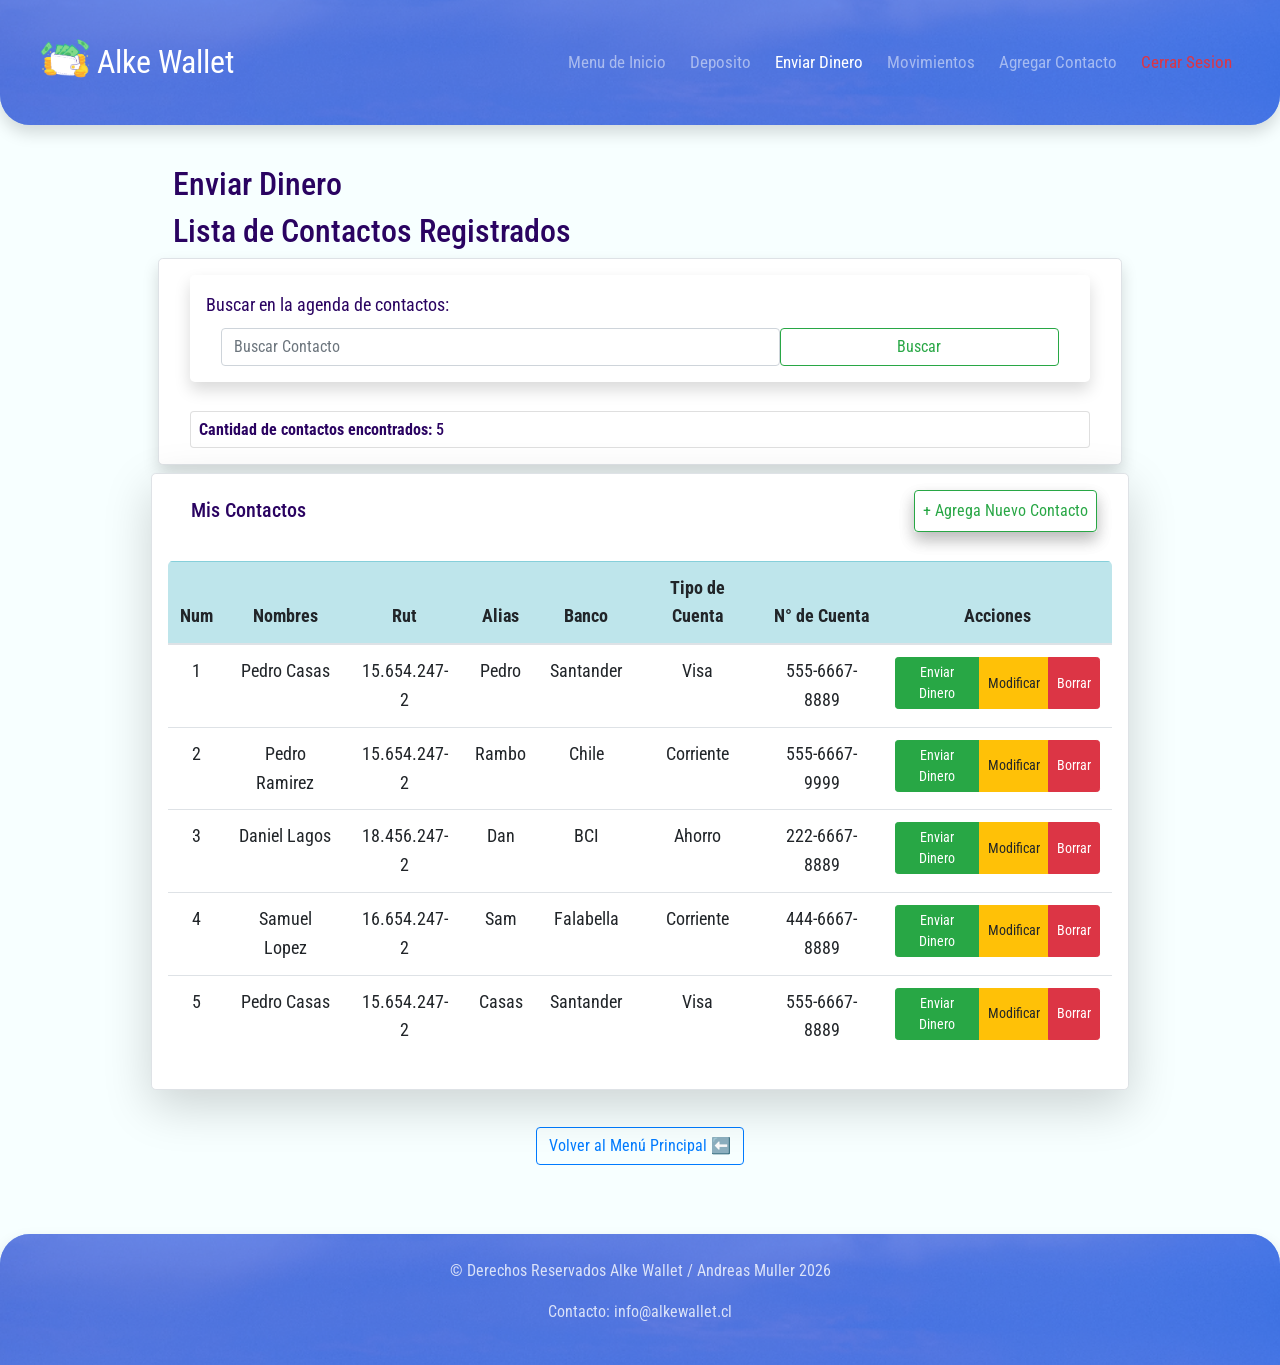
<file: sendmoney.html>
<!DOCTYPE html>
<html lang="es">
<head>
    <meta charset="UTF-8">
    <meta name="viewport" content="width=device-width, initial-scale=1.0">
    <link rel="stylesheet" href="https://cdn.jsdelivr.net/npm/bootstrap@4.6.2/dist/css/bootstrap.min.css" integrity="sha384-xOolHFLEh07PJGoPkLv1IbcEPTNtaed2xpHsD9ESMhqIYd0nLMwNLD69Npy4HI+N" crossorigin="anonymous">
    <link rel="preconnect" href="https://fonts.googleapis.com">
    <link rel="preconnect" href="https://fonts.gstatic.com" crossorigin>
    <link href="https://fonts.googleapis.com/css2?family=Roboto+Condensed:ital,wght@0,100..900;1,100..900&display=swap" rel="stylesheet">
    <link rel="stylesheet" href="./assets/css/style.css">


    <title>Enviar Dinero</title>
</head>   
    
<header  id="miCuadrado2" class="cuadrocielo shadow">
 <nav class="navbar navbar-expand-md navbar-dark rounded ">

    <a class="navbar-brand logo2" href="./menu.html">
    <img src="./assets/img/bille5.png" width="30" height="30" class="d-inline-block align-top" alt="">
    Alke Wallet
    </a>

  <button class="navbar-toggler" type="button" data-toggle="collapse" data-target="#navbarNavDropdown" aria-controls="navbarNavDropdown" aria-expanded="false" aria-label="Toggle navigation">
    <span class="navbar-toggler-icon"></span>
  </button>
  <div class="collapse navbar-collapse" id="navbarNavDropdown">
    <ul class="navbar-nav">
      <li class="nav-item">
        <a class="nav-link" href="./menu.html">Menu de Inicio</a>
      </li>
      <li class="nav-item">
        <a class="nav-link" href="./deposit.html">Deposito</a>
      </li>
      </li>
      <li class="nav-item active">
        <a class="nav-link" href="./sendmoney.html">Enviar Dinero</a>
      </li>
      </li>
      <li class="nav-item">
        <a class="nav-link" href="./transactions.html">Movimientos</a>
      </li>
      </li>
      <li class="nav-item">
        <a class="nav-link" href="./createcontact.html">Agregar Contacto</a>
      </li>
      
      <li class="nav-item">
        <a class="nav-link text-danger" href="./index.html">Cerrar Sesion</a>
      </li>
    </ul>
  </div>
</nav>
</header>

<body>
<main>
<div class="container">


  <div class="modal fade" id="modalcontacto" tabindex="-1" aria-labelledby="exampleModalLabel" aria-hidden="true">
  <div class="modal-dialog">
    <div class="modal-content">
      <div class="modal-header">
        <h5 class="modal-title" id="exampleModalLabel">Agregar Contacto</h5>
        <button type="button" id="close1" class="close" data-dismiss="modal" aria-label="Close">
          <span aria-hidden="true">&times;</span>
        </button>
      </div>
      <div class="modal-body">
        <form id="crearcontacto" class="needs-validation" novalidate>
          <div class="form-group">
            <label for="agregarNombre" class="col-form-label">Nombre (*):</label>
            <input type="text" class="form-control" id="agregarNombre" placeholder="Nombre" required>
            <div class="invalid-feedback">
            Ingrese primer Nombre del destinatario.
            </div>

          </div>
          <div class="form-group">
            <label for="agregarApellido" class="col-form-label">Apellido (*):</label>
            <input type="text" class="form-control" id="agregarApellido" placeholder="Apellido" required>
            <div class="invalid-feedback">
            Ingrese primer Apellido del destinatario.
            </div>
          </div>
          <div class="form-group">
            <label for="agregarRut" class="col-form-label">Rut (*):</label>
            <input type="text" class="form-control" id="agregarRut" placeholder="10100100-K" pattern="[0-9]{7,8}-[a-zA-Z0-9]{1}" minlength="9" maxlength="10"required>
              <div class="invalid-feedback">
               Ingrese un Rut valido de destinatario.
              </div>
          </div>

          <div class="form-group">
                <label for="agregarBanco" class="col-form-label">Banco (*):</label>
                <select class="form-control" id="agregarBanco" required>
                    <option selected disabled value="">Seleccione...</option>
                     <option value="1">BCI / MACH</option>
                    <option value="2">BANCO ESTADO</option>
                    <option value="3">BANCO SANTANDER</option>
                    <option value="4">BANCO DE CHILE</option>
                    <option value="5">MERCADO PAGO</option>
                     <option value="6">BANCO BICE</option>
                     <option value="7">BANCO FALABELLA</option>
                     <option value="8">BANCO ITAU</option>
                  </select>
                   <div class="invalid-feedback">
                     Seleccione un Banco.
                  </div>
            </div>

          
          <div class="form-group">
               <label for="agregarTcuenta" class="col-form-label">Tipo de Cuenta (*):</label>
               <select class="form-control" id="agregarTcuenta" required>
               <option selected disabled value="">Seleccione...</option>
               <option value="11">Cuenta Corriente</option>
               <option value="22">Cuenta Vista</option>
               <option value="33">Cuenta de Ahorro</option>
               <option value="44">Cuenta Rut</option>
             </select>
              <div class="invalid-feedback">
               Seleccione un tipo de cuenta.
              </div>
           </div>


          <div class="form-group">
            <label for="agregarNcuenta" class="col-form-label">Numero de Cuenta (*):</label>
            <input type="text" class="form-control" id="agregarNcuenta" placeholder="Numero de Cuenta" pattern="[0-9]{1,25}" minlength="3" maxlength="25" required>
          <div class="invalid-feedback">
            Ingrese un numero de cuenta valido para destinatario (solo numeros).
          </div>
        </div> 

          <div class="form-group">
            <label for="agregarmail" class="col-form-label">Correo (Opcional):</label>
            <input type="text" class="form-control" id="agregarmail" placeholder="Email" minlength="1">
          <div class="invalid-feedback">
            Ingrese correo para el destinatario.
          </div>        
        </div>

          <div class="form-group">
            <label for="agregarAlias" class="col-form-label">Alias (Opcional):</label>
            <input type="text" class="form-control" id="agregarAlias" placeholder="Numero de cuenta" minlength="1">
          <div class="invalid-feedback">
            Ingrese un Alias para el destinatario.
          </div>        
        </div>
  
      <div class="modal-footer">
        <button type="button" class="btn btn-secondary" data-dismiss="modal">Cerrar</button>
        <button type="submit" class="btn btn-primary" id="btnAgregardatos">Agregar</button>
 
      </div>
          </form>
      </div>

    </div>
  </div>
</div>








<div class="container">


<section class="container">
      <h2>Enviar Dinero</h2>
      <h2 class="">Lista de Contactos Registrados</h2>
</section>

<section class="container overflow-hidden border p-3 rounded-lg shadow bg-white">
  <div class="container">
  <div class="col-md-12"></div>

    
            <div class="container-fluid g-1 p-3 rounded-lg shadow bg-white">
            <label class="" for="buscador">Buscar en la agenda de contactos:</label>
             <form class="d-flex col-md-12" role="search">
            <input class="form-control me-2" list="datalistOptions" type="search" id="buscador" placeholder="Buscar Contacto" aria-label="Search" onkeyup="filtrarTabla()"/>
        <datalist id="datalistOptions">
        <option value="Pedro Casas - Cuenta Rut">
        <option value="Pedro Ramirez - Banco Chile">
        <option value="Daniel Lagos- Banco BCI">
        <option value="Samuel Lopez - Banco Fallabella">
        <option value="Reinaldo - Banco Santander">
    </datalist>
             <button class="btn btn-outline-success col-md-4" type="button">Buscar</button>
            </form>
            </div>
<br>
                    <div class="card g-4">
                    <p class="h6 m-2"><strong>Cantidad de contactos encontrados: </strong>5</p>
                </div>
    </div>


</section>

        <section class="row">
            <div class="container p-2">

          <div class="col-lg-2">
            </div>
            <div class="col-lg-12 overflow-hidden border p-3 rounded-lg shadow-lg bg-white">
            <div class="container d-flex justify-content-between">
            <h2 class="h5 m-2">Mis Contactos</h2>
            <div class="bg-white rounded-3 shadow">
            <button class="btn btn-outline-success rounded-3 shadow p-2" id="agregarcontacto" data-toggle="modal" data-target="#modalcontacto" type="button">+ Agrega Nuevo Contacto</button>
            </div>
            </div>
            <br>
            <div class="table-responsive text-center rounded-lg bg-white">
                <table class="table table-hover" id="contactList">
                    <thead class="table-info">
                        <tr>
                            <th>Num</th>
                            <th>Nombres</th>
                            <th>Rut</th>
                            <th>Alias</th>                            
                            <th>Banco</th>
                            <th>Tipo de Cuenta</th>
                            <th>N° de Cuenta</th>
                            <th class="">Acciones</th>
                        </tr>
                    </head>
                    <tbody>
                        <tr>
                            <td>1</td>
                            <td>Pedro Casas</td>
                            <td>15.654.247-2</td>
                            <td>Pedro</td>                             
                            <td>Santander</td>                        
                            <td>Visa</td>
                            <td>555-6667-8889</td>
                            <td class="text-success"><div class="btn-group" role="group" aria-label="Basic mixed styles example">
                                                    <button type="button" class="btn btn-sm btn-success enviar-btn">Enviar Dinero</button>
                                                    <button type="button" class="btn btn-sm btn-warning modifica-btn">Modificar</button>
                                                    <button type="button" class="btn btn-sm btn-danger delete-btn">Borrar</button>
                    </div></td>
                        </tr>
                        <tr>
                            <td>2</td>
                            <td>Pedro Ramirez</td>
                            <td>15.654.247-2</td>
                            <td>Rambo</td>                              
                            <td>Chile</td>
                            <td>Corriente</td>
                            <td>555-6667-9999</td>
                            <td class="text-success"><div class="btn-group" role="group" aria-label="Basic mixed styles example">
                                                    <button type="button" class="btn btn-sm btn-success enviar-btn">Enviar Dinero</button>
                                                    <button type="button" class="btn btn-sm btn-warning modifica-btn">Modificar</button>
                                                    <button type="button" class="btn btn-sm btn-danger delete-btn">Borrar</button>
                    </div></td>
                        </tr>
                                                <tr>
                            <td>3</td>
                            <td>Daniel Lagos</td>
                            <td>18.456.247-2</td>
                            <td>Dan</td>
                            <td>BCI</td>
                            <td>Ahorro</td>
                            <td>222-6667-8889</td>
                            <td class="text-success"><div class="btn-group" role="group" aria-label="Basic mixed styles example">
                                                    <button type="button" class="btn btn-sm btn-success enviar-btn">Enviar Dinero</button>
                                                    <button type="button" class="btn btn-sm btn-warning modifica-btn">Modificar</button>
                                                    <button type="button" class="btn btn-sm btn-danger delete-btn">Borrar</button>
                    </div></td>
                        </tr>
                                                <tr>
                            <td>4</td>
                            <td>Samuel Lopez</td>
                            <td>16.654.247-2</td>
                            <td>Sam</td>
                            <td>Falabella</td>
                            <td>Corriente</td>
                            <td>444-6667-8889</td>
                            <td class="text-success"><div class="btn-group" role="group" aria-label="Basic mixed styles example">
                                                    <button type="button" class="btn btn-sm btn-success enviar-btn">Enviar Dinero</button>
                                                    <button type="button" class="btn btn-sm btn-warning modifica-btn">Modificar</button>
                                                    <button type="button" class="btn btn-sm btn-danger delete-btn">Borrar</button>
                    </div></td>
                        </tr>
                                                <tr>
                            <td>5</td>
                            <td>Pedro Casas</td>
                            <td>15.654.247-2</td>
                            <td>Casas</td>
                            <td>Santander</td>
                            <td>Visa</td>
                            <td>555-6667-8889</td>
                            <td class="text-success"><div class="btn-group" role="group" aria-label="Basic mixed styles example">
                                                    <button type="button" class="btn btn-sm btn-success enviar-btn">Enviar Dinero</button>
                                                    <button type="button" class="btn btn-sm btn-warning modifica-btn">Modificar</button>
                                                    <button type="button" class="btn btn-sm btn-danger delete-btn">Borrar</button>
                    </div></td>
                        </tr>
                    </tbody>
                </table>
            </div>
            </div>

         <div class="col-lg-4"></div>
         </div>

        </section>
        </div>


<br>
<div class="d-flex justify-content-center">
    <a href="menu.html" class="btn btn-outline-primary">Volver al Menú Principal ⬅️</a>
  </div>  
  </div>    

<br>

</main>

<footer class="cuadrocielo shadow">
    <div>
        <p>&copy; Derechos Reservados Alke Wallet / Andreas Muller 2026</p>
        <p >Contacto: info@alkewallet.cl</p>
    </div>
</footer>


<script src="https://code.jquery.com/jquery-3.7.1.min.js" integrity="sha256-/JqT3SQfawRcv/BIHPThkBvs0OEvtFFmqPF/lYI/Cxo=" crossorigin="anonymous"></script>
<script src="https://cdn.jsdelivr.net/npm/popper.js@1.16.1/dist/umd/popper.min.js" integrity="sha384-9/reFTGAW83EW2RDu2S0VKaIzap3H66lZH81PoYlFhbGU+6BZp6G7niu735Sk7lN" crossorigin="anonymous"></script>
<script src="https://cdn.jsdelivr.net/npm/bootstrap@4.6.2/dist/js/bootstrap.min.js" integrity="sha384-+sLIOodYLS7CIrQpBjl+C7nPvqq+FbNUBDunl/OZv93DB7Ln/533i8e/mZXLi/P+" crossorigin="anonymous"></script>
<script src="./assets/js/index.js"></script>  


<script>
   // document.getElementById("agregarcontacto").addEventListener('click', function(event) {
        
     //   window.location.href = "./creadestino.html"
   // });
</script>


</body>
</html>
</file>
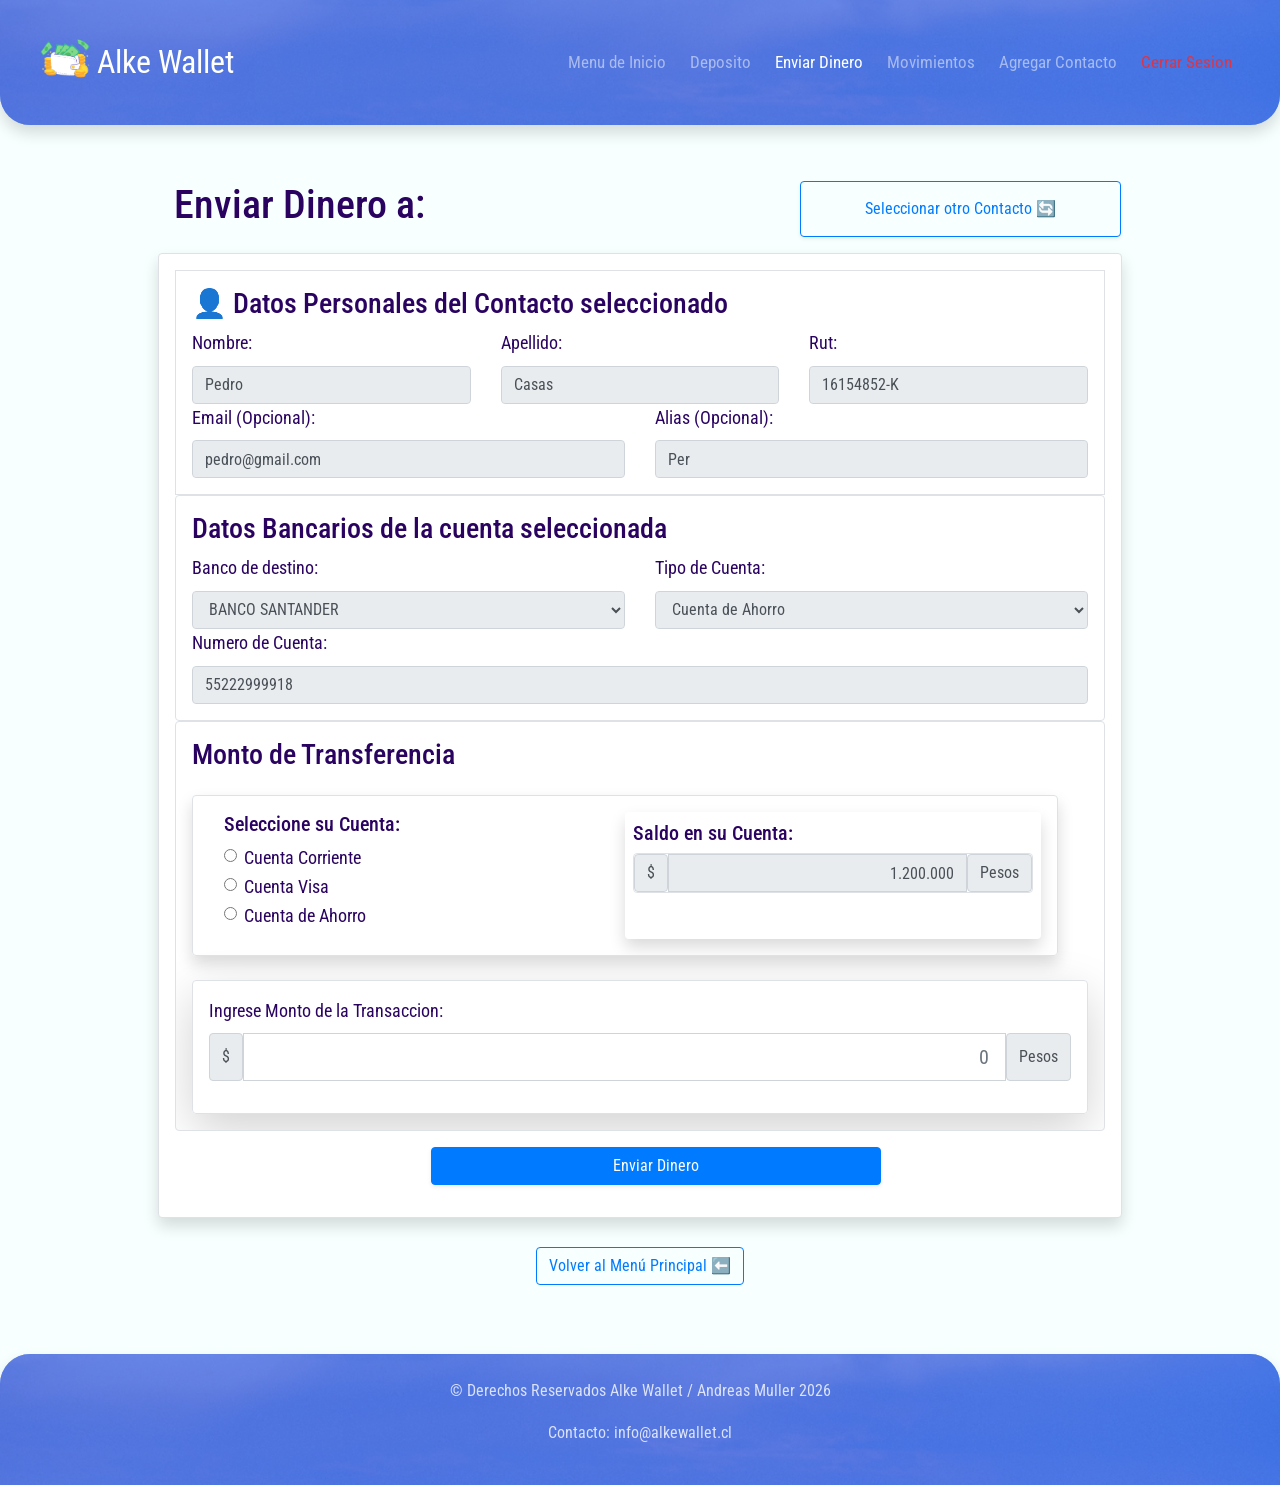
<file: sendmoneyform.html>
<!DOCTYPE html>
<html lang="es">
<head>
    <meta charset="UTF-8">
    <meta name="viewport" content="width=device-width, initial-scale=1.0">
    <link rel="stylesheet" href="https://cdn.jsdelivr.net/npm/bootstrap@4.6.2/dist/css/bootstrap.min.css" integrity="sha384-xOolHFLEh07PJGoPkLv1IbcEPTNtaed2xpHsD9ESMhqIYd0nLMwNLD69Npy4HI+N" crossorigin="anonymous">
    <link rel="preconnect" href="https://fonts.googleapis.com">
    <link rel="preconnect" href="https://fonts.gstatic.com" crossorigin>
    <link href="https://fonts.googleapis.com/css2?family=Roboto+Condensed:ital,wght@0,100..900;1,100..900&display=swap" rel="stylesheet">
    <link rel="stylesheet" href="./assets/css/style.css">


    <title>Enviar Dinero a</title>
</head>
    
<header  id="miCuadrado2" class="cuadrocielo shadow">
 <nav class="navbar navbar-expand-md navbar-dark rounded ">

    <a class="navbar-brand logo2" href="./menu.html">
    <img src="./assets/img/bille5.png" width="30" height="30" class="d-inline-block align-top" alt="">
    Alke Wallet
    </a>

  <button class="navbar-toggler" type="button" data-toggle="collapse" data-target="#navbarNavDropdown" aria-controls="navbarNavDropdown" aria-expanded="false" aria-label="Toggle navigation">
    <span class="navbar-toggler-icon"></span>
  </button>
  <div class="collapse navbar-collapse" id="navbarNavDropdown">
    <ul class="navbar-nav">
      <li class="nav-item">
        <a class="nav-link" href="./menu.html">Menu de Inicio</a>
      </li>
      <li class="nav-item">
        <a class="nav-link" href="./deposit.html">Deposito</a>
      </li>
      </li>
      <li class="nav-item active">
        <a class="nav-link" href="./sendmoney.html">Enviar Dinero</a>
      </li>
      </li>
      <li class="nav-item">
        <a class="nav-link" href="./transactions.html">Movimientos</a>
      </li>
      </li>
      <li class="nav-item">
        <a class="nav-link" href="./createcontact.html">Agregar Contacto</a>
      </li>
      
      <li class="nav-item">
        <a class="nav-link text-danger" href="./index.html">Cerrar Sesion</a>
      </li>
    </ul>
  </div>
</nav>
</header>
<body>
<main>




<div class="container">

<section class="container">

  <div class="row p-3">
        <h1 class="col-8">Enviar Dinero a:</h1>
        <button class="btn btn-outline-primary rounded shadow-sm col-4" id="volveratras2" type="button">Seleccionar otro Contacto 🔄</button>
  </div>


<section class="container-fluid rounded border p-3 shadow bg-white">

<form id="enviardinero" class="needs-validation" novalidate>


<section class="col-md-12 rounded-4 border p-3 bg-white">
<div class="row g-3">

  <h3 class="col-md-12">👤 Datos Personales del Contacto seleccionado</h3>

  <div class="col-md-4">
    <label for="validationCustomnombre" class="form-label">Nombre:</label>
    <input type="text" class="form-control" id="validationCustomnombre" value="Pedro" disabled required>
  </div>


  <div class="col-md-4">
    <label for="validationCustomApellido" class="form-label">Apellido:</label>
    <input type="text" class="form-control" id="validationCustomApellido" value="Casas" disabled required>
  </div>

  <div class="col-md-4">
    <label for="validationCustomRut" class="form-label">Rut:</label>
    <input type="tel" class="form-control" id="validationCustomRut" placeholder="10100100-K" pattern="[0-9]{7,8}-[a-zA-Z0-9]{1}" minlength="9" maxlength="10" value="16154852-K" disabled required>
  </div>


  <div class="col-md-6">
    <label for="validationCustomMail" class="form-label">Email (Opcional):</label>
    <input type="email" class="form-control" id="validationCustomMail" aria-describedby="inputGroupPrepend2" value="pedro@gmail.com" disabled>
  </div>


  <div class="col-md-6">
    <label for="validationCustomUsername" class="form-label">Alias (Opcional):</label>
      <input type="text" class="form-control" id="validationCustomUsername" aria-describedby="inputGroupPrepend" value="Per" disabled>
  </div>

</div>
</section>



<section class="col-md-12 rounded border p-3 bg-white">
  <div class="row g-3">

  <h3 class="col-md-12">Datos Bancarios de la cuenta seleccionada</h3>

    <div class="col-md-6">
    <label for="validationCustomBanco" class="form-label">Banco de destino:</label>
    <select class="form-control" id="validationCustomBanco" value="2" disabled required>
      <option selected disabled value="">Buscando...</option>
      <option value="1">BCI / MACH</option>
      <option value="2">BANCO ESTADO</option>
      <option selected value="3">BANCO SANTANDER</option>
      <option value="4">BANCO DE CHILE</option>
      <option value="5">MERCADO PAGO</option>
      <option value="6">BANCO BICE</option>
      <option value="7">BANCO FALABELLA</option>
      <option value="8">BANCO ITAU</option>
    </select>
  </div>

    <div class="col-md-6">
    <label for="validationCustomCuenta" class="form-label">Tipo de Cuenta:</label>
    <select class="form-control" id="validationCustomCuenta" value="22" disabled required>
      <option selected disabled value="">Buscando...</option>
      <option value="11">Cuenta Corriente</option>
      <option value="22">Cuenta Vista</option>
      <option selected value="33">Cuenta de Ahorro</option>
      <option value="44">Cuenta Rut</option>
    </select>
  </div>


  <div class="col-md-12">
    <label for="validationCustomNumCuenta" class="form-label">Numero de Cuenta:</label>
    <input type="text" class="form-control" id="validationCustomNumCuenta" value="55222999918" disabled required>
  </div>
</div>
</section>


  <section class="container-fluid rounded overflow-hidden border p-3 gpa-3 bg-white">
  <h3>Monto de Transferencia</h3>




  
<section class="container mt-4">
    
<section class="container">
  <div class="row">
    <div class="col-md-12 row rounded overflow-hidden border p-3 shadow" >
      <div class="container col-md-6">
        <h2 class="h5">Seleccione su Cuenta:</h2>


  <div class="form-check">
    <input type="radio" class="form-check-input" id="validationFormCheck2" name="radio-stacked" required>
    <label class="form-check-label" for="validationFormCheck2">Cuenta Corriente</label>
  </div>
  <div class="form-check">
    <input type="radio" class="form-check-input" id="validationFormCheck3" name="radio-stacked" required>
    <label class="form-check-label" for="validationFormCheck3">Cuenta Visa</label>
  </div>
    <div class="form-check mb-2">
    <input type="radio" class="form-check-input" id="validationFormCheck4" name="radio-stacked" required>
    <label class="form-check-label" for="validationFormCheck4">Cuenta de Ahorro</label>
    <div class="invalid-feedback">Seleccione una de sus cuentas!</div>
  </div>

  </div>

<div class="container col-md-6 rounded p-2 shadow">
    <label for="validationCustomSaldo" class="form-label h5">Saldo en su Cuenta:</label>
    <div class="input-group has-validation rounded overflow-hidden border">
    <span class="input-group-text" id="validationCustomSaldo">$</span>
    <input type="text" class="form-control text-right" id="validationCustomSaldo" placeholder="" value="1.200.000" pattern="[1-9]{1}[0-9]{1,100}[0-9]{1,100}[0-9]{1,100}" minlength="1" aria-label="Saldo" aria-describedby="addon-wrapping" readonly required>
    <span class="input-group-text" id="validationCustomSaldo">Pesos</span>
    <div class="invalid-feedback">Saldo debe ser mayor a $1000.</div>
    </div>
  </div>

  </div>
</div>
  </section>
</section>




  <section class="container-fluid mt-4 rounded overflow-hidden border p-3 shadow-lg">

<div class="col-md-12"></div>

    <label for="validationCustomMonto" class="form-label">Ingrese Monto de la Transaccion:</label>
    <div class="input-group has-validation">
    <span class="input-group-text" for="validationCustomMonto">$</span>
    <input type="text" class="form-control form-control-lg text-right" id="validationCustomMonto" placeholder="0" pattern="[1-9]{1}[0-9]{1,100}[0-9]{1,100}[0-9]{1,100}" minlength="1" aria-label="Monto" aria-describedby="addon-wrapping" required>
    <span class="input-group-text" for="validationCustomMonto">Pesos</span>
    <div class="invalid-feedback">Ingrese monto de transferencia (monto minimo $1000).
    </div>
    </div>


<p></p>
</section>

</section>


  <div class="d-flex m-3 col-12 justify-content-center">
    <button class="btn btn-primary rounded shadow-sm col-6" type="submit">Enviar Dinero</button>
  </div>
  
</form>
</section>
</div>

<br>
<div class="d-flex justify-content-center">     
    <a href="./menu.html" class="btn btn-outline-primary">Volver al Menú Principal ⬅️</a>
</div> 

<br>
</main>

<footer class="cuadrocielo shadow">
    <div>
        <p>&copy; Derechos Reservados Alke Wallet / Andreas Muller 2026</p>
        <p >Contacto: info@alkewallet.cl</p>
    </div>
</footer>



<script src="https://code.jquery.com/jquery-3.7.1.min.js" integrity="sha256-/JqT3SQfawRcv/BIHPThkBvs0OEvtFFmqPF/lYI/Cxo=" crossorigin="anonymous"></script>
<script src="https://cdn.jsdelivr.net/npm/popper.js@1.16.1/dist/umd/popper.min.js" integrity="sha384-9/reFTGAW83EW2RDu2S0VKaIzap3H66lZH81PoYlFhbGU+6BZp6G7niu735Sk7lN" crossorigin="anonymous"></script>
<script src="https://cdn.jsdelivr.net/npm/bootstrap@4.6.2/dist/js/bootstrap.min.js" integrity="sha384-+sLIOodYLS7CIrQpBjl+C7nPvqq+FbNUBDunl/OZv93DB7Ln/533i8e/mZXLi/P+" crossorigin="anonymous"></script>
<script src="./assets/js/index.js"></script> 


        <script>
(() => {
  'use strict'

  const forms = document.querySelectorAll('.needs-validation')
  const formulario = document.getElementById('enviardinero');
  const nombre = document.getElementById('validationCustomnombre').value;
    const apellido = document.getElementById('validationCustomApellido').value;


  Array.from(forms).forEach(form => {
    form.addEventListener('submit', event => {
      if (!form.checkValidity()) {
        event.preventDefault()
        event.stopPropagation()
      }
      else{
      event.preventDefault();
      var resultado2 = parseFloat($('#validationCustomMonto').val());
      let farmotopuntos = resultado2.toLocaleString('es-CL'); 
        prompt("Ingrese su Contraseña:");
      alert(`¡Dinero enviado con exito a : ${nombre} ${apellido}, por una Cantida de: $${farmotopuntos} pesos!`);
      window.location.href = "./sendmoney.html"
      }

      form.classList.add('was-validated')
      
      
    }, false)
  })
})()
    </script>

    <script>
    document.getElementById("volveratras2").addEventListener('click', function(event) {
        
        window.location.href = "./sendmoney.html"
    });



</script>



</body>
</html>
</file>
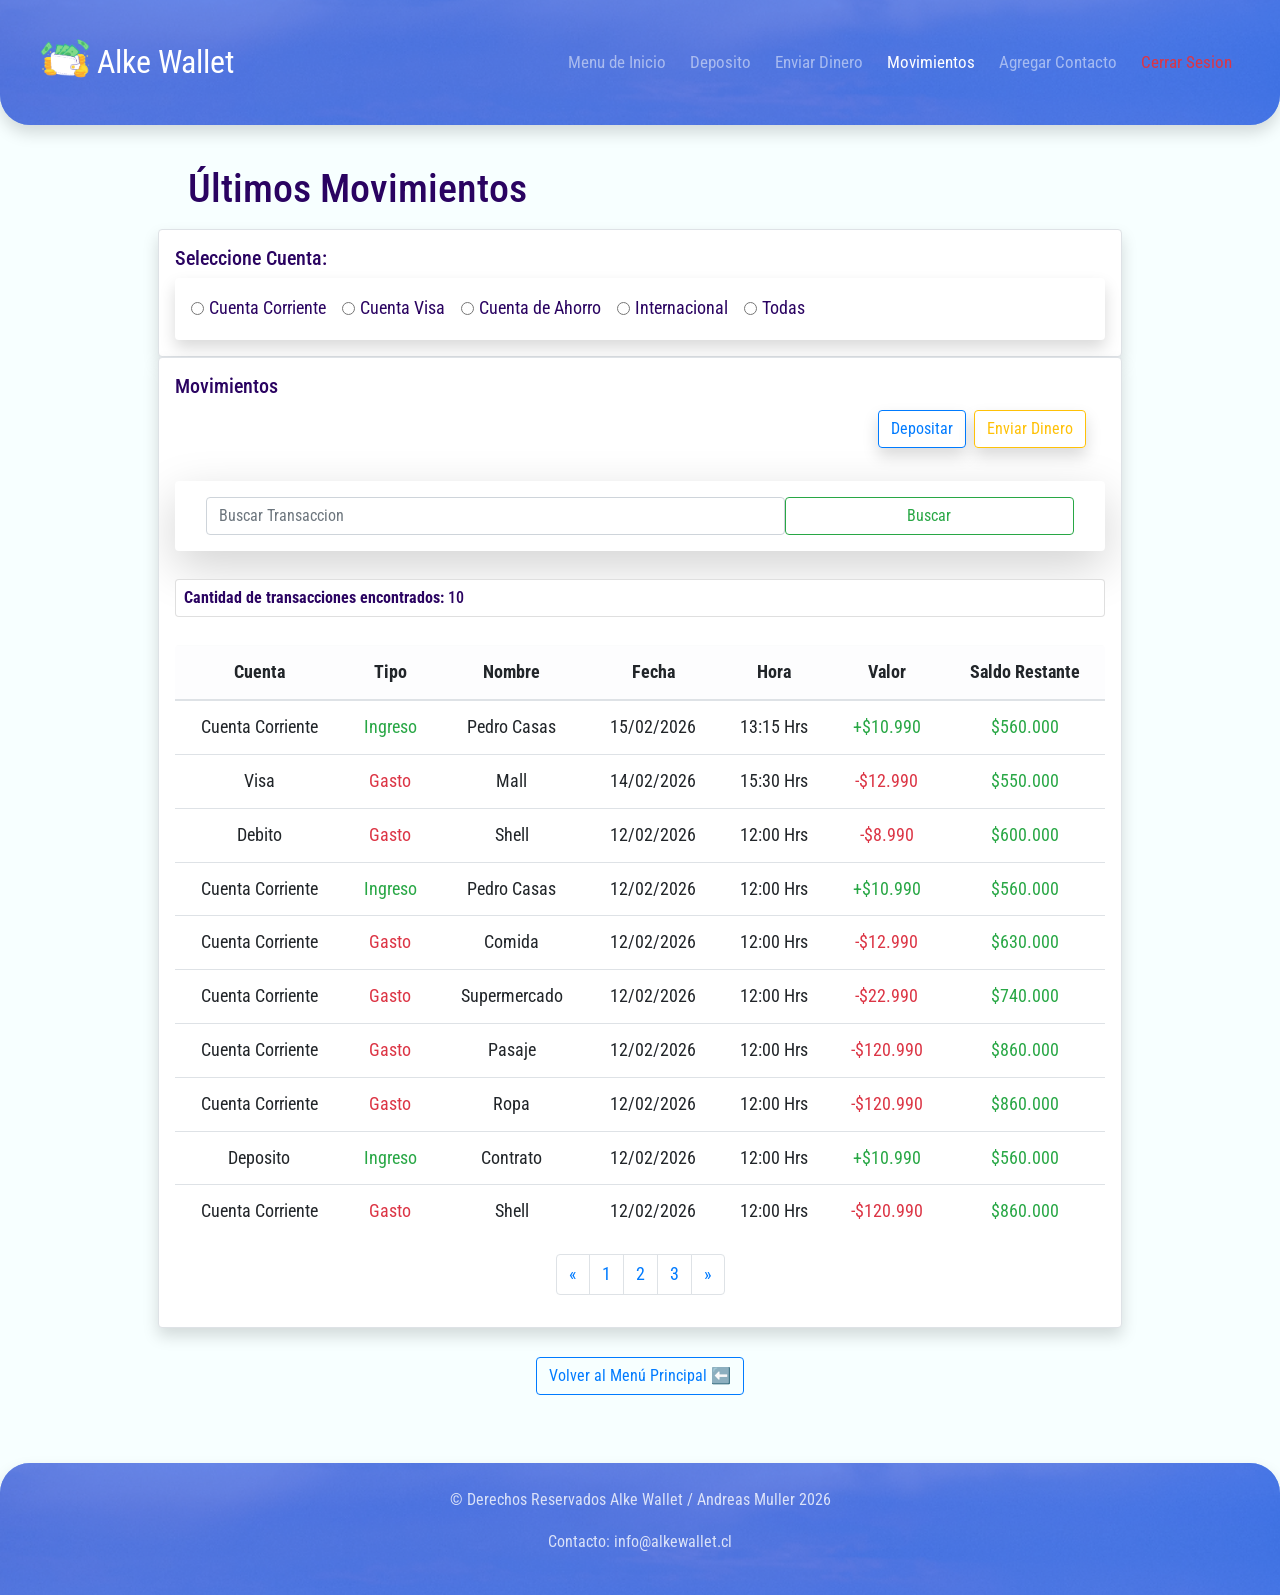
<file: transactions.html>
<!DOCTYPE html>
<html lang="es">
<head>
    <meta charset="UTF-8">
    <meta name="viewport" content="width=device-width, initial-scale=1.0">
    <link rel="stylesheet" href="https://cdn.jsdelivr.net/npm/bootstrap@4.6.2/dist/css/bootstrap.min.css" integrity="sha384-xOolHFLEh07PJGoPkLv1IbcEPTNtaed2xpHsD9ESMhqIYd0nLMwNLD69Npy4HI+N" crossorigin="anonymous">
    <link rel="preconnect" href="https://fonts.googleapis.com">
    <link rel="preconnect" href="https://fonts.gstatic.com" crossorigin>
    <link href="https://fonts.googleapis.com/css2?family=Roboto+Condensed:ital,wght@0,100..900;1,100..900&display=swap" rel="stylesheet">
    <link rel="stylesheet" href="./assets/css/style.css">


    <title>Movimientos</title>
</head>   
    
<header  id="miCuadrado2" class="cuadrocielo shadow">
 <nav class="navbar navbar-expand-md navbar-dark rounded ">

    <a class="navbar-brand logo2" href="./menu.html">
    <img src="./assets/img/bille5.png" width="30" height="30" class="d-inline-block align-top" alt="">
    Alke Wallet
    </a>

  <button class="navbar-toggler" type="button" data-toggle="collapse" data-target="#navbarNavDropdown" aria-controls="navbarNavDropdown" aria-expanded="false" aria-label="Toggle navigation">
    <span class="navbar-toggler-icon"></span>
  </button>
  <div class="collapse navbar-collapse" id="navbarNavDropdown">
    <ul class="navbar-nav">
      <li class="nav-item">
        <a class="nav-link" href="./menu.html">Menu de Inicio</a>
      </li>
      <li class="nav-item">
        <a class="nav-link" href="./deposit.html">Deposito</a>
      </li>
      </li>
      <li class="nav-item">
        <a class="nav-link" href="./sendmoney.html">Enviar Dinero</a>
      </li>
      </li>
      <li class="nav-item active">
        <a class="nav-link" href="./transactions.html">Movimientos</a>
      </li>
      </li>
      <li class="nav-item">
        <a class="nav-link" href="./createcontact.html">Agregar Contacto</a>
      </li>
      
      <li class="nav-item">
        <a class="nav-link text-danger" href="./index.html">Cerrar Sesion</a>
      </li>
    </ul>
  </div>
</nav>
</header>
<body>
<main>
  



    
  <div class="container">

<div class="container">


<section class="container mt-4">
        <h1 class="mb-3 col-lg-9">Últimos Movimientos</h1>

    <section class="row g-2">
    <div class="col-md-12 rounded overflow-x-auto border p-3 rounded-4 shadow bg-white">
        <h2 class="h5">Seleccione Cuenta:</h2>

  <div class="col-md-12 bg-white rounded shadow p-3">
<div class="form-check form-check-inline">
  <input class="form-check-input" type="radio" name="inlineRadioOptions" id="inlineRadio1" value="option1">
  <label class="form-check-label" for="inlineRadio1">Cuenta Corriente</label>
</div>
<div class="form-check form-check-inline">
  <input class="form-check-input" type="radio" name="inlineRadioOptions" id="inlineRadio2" value="option2">
  <label class="form-check-label" for="inlineRadio2">Cuenta Visa</label>
</div>
<div class="form-check form-check-inline">
  <input class="form-check-input" type="radio" name="inlineRadioOptions" id="inlineRadio3" value="option3">
  <label class="form-check-label" for="inlineRadio3">Cuenta de Ahorro</label>
</div>
<div class="form-check form-check-inline">
  <input class="form-check-input" type="radio" name="inlineRadioOptions" id="inlineRadio4" value="option4">
  <label class="form-check-label" for="inlineRadio4">Internacional</label>
</div>
<div class="form-check form-check-inline">
  <input class="form-check-input" type="radio" name="inlineRadioOptions" id="inlineRadio5" value="option5">
  <label class="form-check-label" for="inlineRadio5">Todas</label>
</div>
</div>
</div>


</section>

    
        <section class="row g-2">

          <div class="col-lg-2">
            </div>
            <div class="col-lg-12 overflow-hidden border p-3 rounded shadow bg-white">
            <h2 class="h5">Movimientos</h2>
            <div class="container d-flex justify-content-end">
            <div class="">
            <button class="btn btn-outline-primary rounded shadow m-1" id="btndepositar" type="button">Depositar</button>
            </div>
            <div class="">
            <button class="btn btn-outline-warning rounded shadow m-1" id="btnenviardinero" type="button">Enviar Dinero</button>
            </div>
            <div class="">
            <button class="btn btn-outline-danger rounded shadow m-1" id="btntraspaso1" type="button" hidden>Traspaso</button>
            </div>
            </div>
            
<br>
            <div class="container-fluid p-3 g-2 rounded shadow-lg bg-white">
             <form class="d-flex col-md-12" role="search">
            <input class="form-control me-2" type="search" id="buscadortransacciones" placeholder="Buscar Transaccion" aria-label="Search" onkeyup="filtrarTabla2()"/>
             <button class="btn btn-outline-success col-md-4" type="button">Buscar</button>
            </form>
            </div>
            <br>
             <div class="card g-4">
                    <p class="h6 m-2"><strong>Cantidad de transacciones encontrados: </strong>10</p>
                </div>
            <br>
            <div class="table-responsive text-center rounded bg-white">
                <table id="listatransacciones" class="table table-hover">
                    <thead class="table-light">
                          <tr>
                            <th>Cuenta</th>
                            <th>Tipo</th>
                            <th>Nombre</th>
                            <th>Fecha</th>
                            <th>Hora</th>
                            <th>Valor</th>
                            <th>Saldo Restante</th>
                        </tr>
                    </head>
                    <tbody>
                        <tr>
                            <td>Cuenta Corriente</td>
                            <td class="text-success">Ingreso</td>
                            <td>Pedro Casas</td>
                            <td>15/02/2026</td>
                            <td>13:15 Hrs</td>
                            <td class="text-success">+$10.990</td>
                            <td class="text-success">$560.000</td>
                        </tr>
                        <tr>
                            <td>Visa</td>
                            <td class="text-danger">Gasto</td>
                            <td>Mall</td>
                            <td>14/02/2026</td>
                            <td>15:30 Hrs</td>
                            <td class="text-danger">-$12.990</td>
                            <td class="text-success">$550.000</td>
                        </tr>
                        <tr>
                            <td>Debito</td>
                            <td class="text-danger">Gasto</td>
                            <td>Shell</td>
                            <td>12/02/2026</td>
                            <td>12:00 Hrs</td>
                            <td class="text-danger">-$8.990</td>
                            <td class="text-success">$600.000</td>
                        </tr>
                        <tr>
                            <td>Cuenta Corriente</td>
                            <td class="text-success">Ingreso</td>
                            <td>Pedro Casas</td>
                            <td>12/02/2026</td>
                            <td>12:00 Hrs</td>                            
                            <td class="text-success">+$10.990</td>
                            <td class="text-success">$560.000</td>
                        </tr>
                        <tr>
                            <td>Cuenta Corriente</td>
                            <td class="text-danger">Gasto</td>
                            <td>Comida</td>
                            <td>12/02/2026</td>
                            <td>12:00 Hrs</td>                            
                            <td class="text-danger">-$12.990</td>
                            <td class="text-success">$630.000</td>
                        </tr>
                        <tr>
                            <td>Cuenta Corriente</td>
                            <td class="text-danger">Gasto</td>
                            <td>Supermercado</td>
                            <td>12/02/2026</td>
                            <td>12:00 Hrs</td>                            
                            <td class="text-danger">-$22.990</td>
                            <td class="text-success">$740.000</td>
                        </tr>
                        <tr>
                            <td>Cuenta Corriente</td>
                            <td class="text-danger">Gasto</td>
                            <td>Pasaje</td>
                            <td>12/02/2026</td>
                            <td>12:00 Hrs</td>                            
                            <td class="text-danger">-$120.990</td>
                            <td class="text-success">$860.000</td>
                        </tr>          
                                                <tr>
                            <td>Cuenta Corriente</td>
                            <td class="text-danger">Gasto</td>
                            <td>Ropa</td>
                            <td>12/02/2026</td>
                            <td>12:00 Hrs</td>                            
                            <td class="text-danger">-$120.990</td>
                            <td class="text-success">$860.000</td>
                        </tr>    
                        
                        <tr>
                            <td>Deposito</td>
                            <td class="text-success">Ingreso</td>
                            <td>Contrato</td>
                            <td>12/02/2026</td>
                            <td>12:00 Hrs</td>                            
                            <td class="text-success">+$10.990</td>
                            <td class="text-success">$560.000</td>
                        </tr>
                                                <tr>
                            <td>Cuenta Corriente</td>
                            <td class="text-danger">Gasto</td>
                            <td>Shell</td>
                            <td>12/02/2026</td>
                            <td>12:00 Hrs</td>                            
                            <td class="text-danger">-$120.990</td>
                            <td class="text-success">$860.000</td>
                        </tr>    

                    </tbody>
                </table>



<div class="container-fluid">
<div class="d-flex justify-content-around">
<div aria-label="Page navigation example">
  <ul class="pagination">
    <li class="page-item">
      <a class="page-link link-success" href="#" aria-label="Previous">
        <span aria-hidden="true">&laquo;</span>
      </a>
    </li>
    <li class="page-item"><a class="page-link link-success" href="">1</a></li>
    <li class="page-item"><a class="page-link link-success" href="">2</a></li>
    <li class="page-item"><a class="page-link link-success" href="">3</a></li>
    <li class="page-item">
      <a class="page-link link-success" href="#" aria-label="Next">
        <span aria-hidden="true">&raquo;</span>
      </a>
    </li>
  </ul>
</div>
</div>
</div>

            </div>
            </div>
            
         <div class="col-lg-4"></div>
         
        
        </section>
</div>


<br>

<div class="d-flex justify-content-center">     
    <a href="./menu.html" class="btn btn-outline-primary">Volver al Menú Principal ⬅️</a>
</div> 

</div>

<br>
</main>

<footer class="cuadrocielo shadow">
    <div>
        <p>&copy; Derechos Reservados Alke Wallet / Andreas Muller 2026</p>
        <p >Contacto: info@alkewallet.cl</p>
    </div>
</footer>



<script src="https://code.jquery.com/jquery-3.7.1.min.js" integrity="sha256-/JqT3SQfawRcv/BIHPThkBvs0OEvtFFmqPF/lYI/Cxo=" crossorigin="anonymous"></script>
<script src="https://cdn.jsdelivr.net/npm/popper.js@1.16.1/dist/umd/popper.min.js" integrity="sha384-9/reFTGAW83EW2RDu2S0VKaIzap3H66lZH81PoYlFhbGU+6BZp6G7niu735Sk7lN" crossorigin="anonymous"></script>
<script src="https://cdn.jsdelivr.net/npm/bootstrap@4.6.2/dist/js/bootstrap.min.js" integrity="sha384-+sLIOodYLS7CIrQpBjl+C7nPvqq+FbNUBDunl/OZv93DB7Ln/533i8e/mZXLi/P+" crossorigin="anonymous"></script>
<script src="./assets/js/index.js"></script> 
  
<script>
    document.getElementById("btndepositar").addEventListener('click', function(event) {
        
        window.location.href = "./deposit.html"
    });
</script>

  <script>
    document.getElementById("btnenviardinero").addEventListener('click', function(event) {
        
        window.location.href = "./sendmoney.html"
    });
</script>

  <script>
    document.getElementById("btntraspaso1").addEventListener('click', function(event) {
        
        window.location.href = "./traspaso.html"
    });
</script>




</body>
</html>
</file>
<file: assets/css/style.css>
*{
    margin: 0;
    padding: 0;
    box-sizing: border-box;
}


.cuadrocielo{
    position: relative;
    z-index:1;
    overflow:hidden;
}
.cuadrocielo:before{
    z-index:-1;
  
    position:absolute;
    top: 0; left: 0; right: 0; bottom: 0;
    background-size: cover;
    content: url('/assets/img/nubesfooter.png');
    opacity:0.4;
}


.miCuadrado{
    position: relative;
    z-index:1;
    overflow:hidden;
}
.miCuadrado:before{
    z-index:-1;
    position:absolute;
    top: 0; left: 0; right: 0; bottom: 0;
    background-size:cover;
    content: url('/assets/img/nubes1.jpg');
    opacity: 1;
    background-color:rgb(0, 81, 255);
}


.roboto-condensed-Roboto {
  font-family: "Roboto Condensed", sans-serif;
  font-optical-sizing: auto;
  font-weight: 100;
  font-style: normal;

}


header{
    background-color:rgb(0, 81, 255);
    color:white;
    text-align: center;
    padding: 16px;
    font-size: 0.8rem;
    margin-bottom: 30px;
    border-radius: 0px 0px 30px 30px;
}

.logo2{
    font-size: 200%;
}

.logo2:hover {
    font-size: 200%;
}


nav img{
  width: 50px;
  height: auto;
}

nav ul{
    font-size: 15px;
    display: flex;
    flex-direction: column;
    align-items: center;
    gap: 2px;
}


nav a:hover {
    color: #ffffff ;
    font-size: 104%;
}

body{
    background-color: rgb(247, 255, 255);
    font-family: "Roboto Condensed", sans-serif;
    font-size: 14px;
    line-height: 1.6;
    color: #2a0361

}

   
main{
    margin: 20px auto;
    padding: 0 0px;
}


footer{
    background-color:rgb(0, 81, 255);
    color:rgba(255, 255, 255, 0.788);
    text-align: center;
    padding: 16px;
    font-size: 0.8rem;
    margin-top: 30px;
    border-radius: 30px 30px 0px 0px;
}


@media (min-width: 768px) {

    header{
    font-size: 0.9rem;
    }

    nav ul{
    margin-left: auto;
    font-size: 14px;
    gap: 4px;
    }

    nav a:hover { 
    font-size: 104%;
    }
    
    body{
    font-size: 16px;
    }

    main{
    margin: 20px auto;
    padding: 0 0px;
    }
    footer{
    font-size: 0.9rem;
    }
}

@media (min-width: 1024px) {
    header{
    padding: 24px;
    font-size: 1rem;
    }

    nav ul{
    margin-left: auto;
    font-size: 17px;    
    gap: 8px;
    }

    nav a:hover {
    font-size: 104%;
    }

    
    body{
        font-size: 18px;
    }

    main{
        max-width: 1024px;
        margin: 40px auto;
        padding: 0 00px;
    }

    footer{
        padding: 24px;
        font-size: 1rem;
    }
}
</file>
